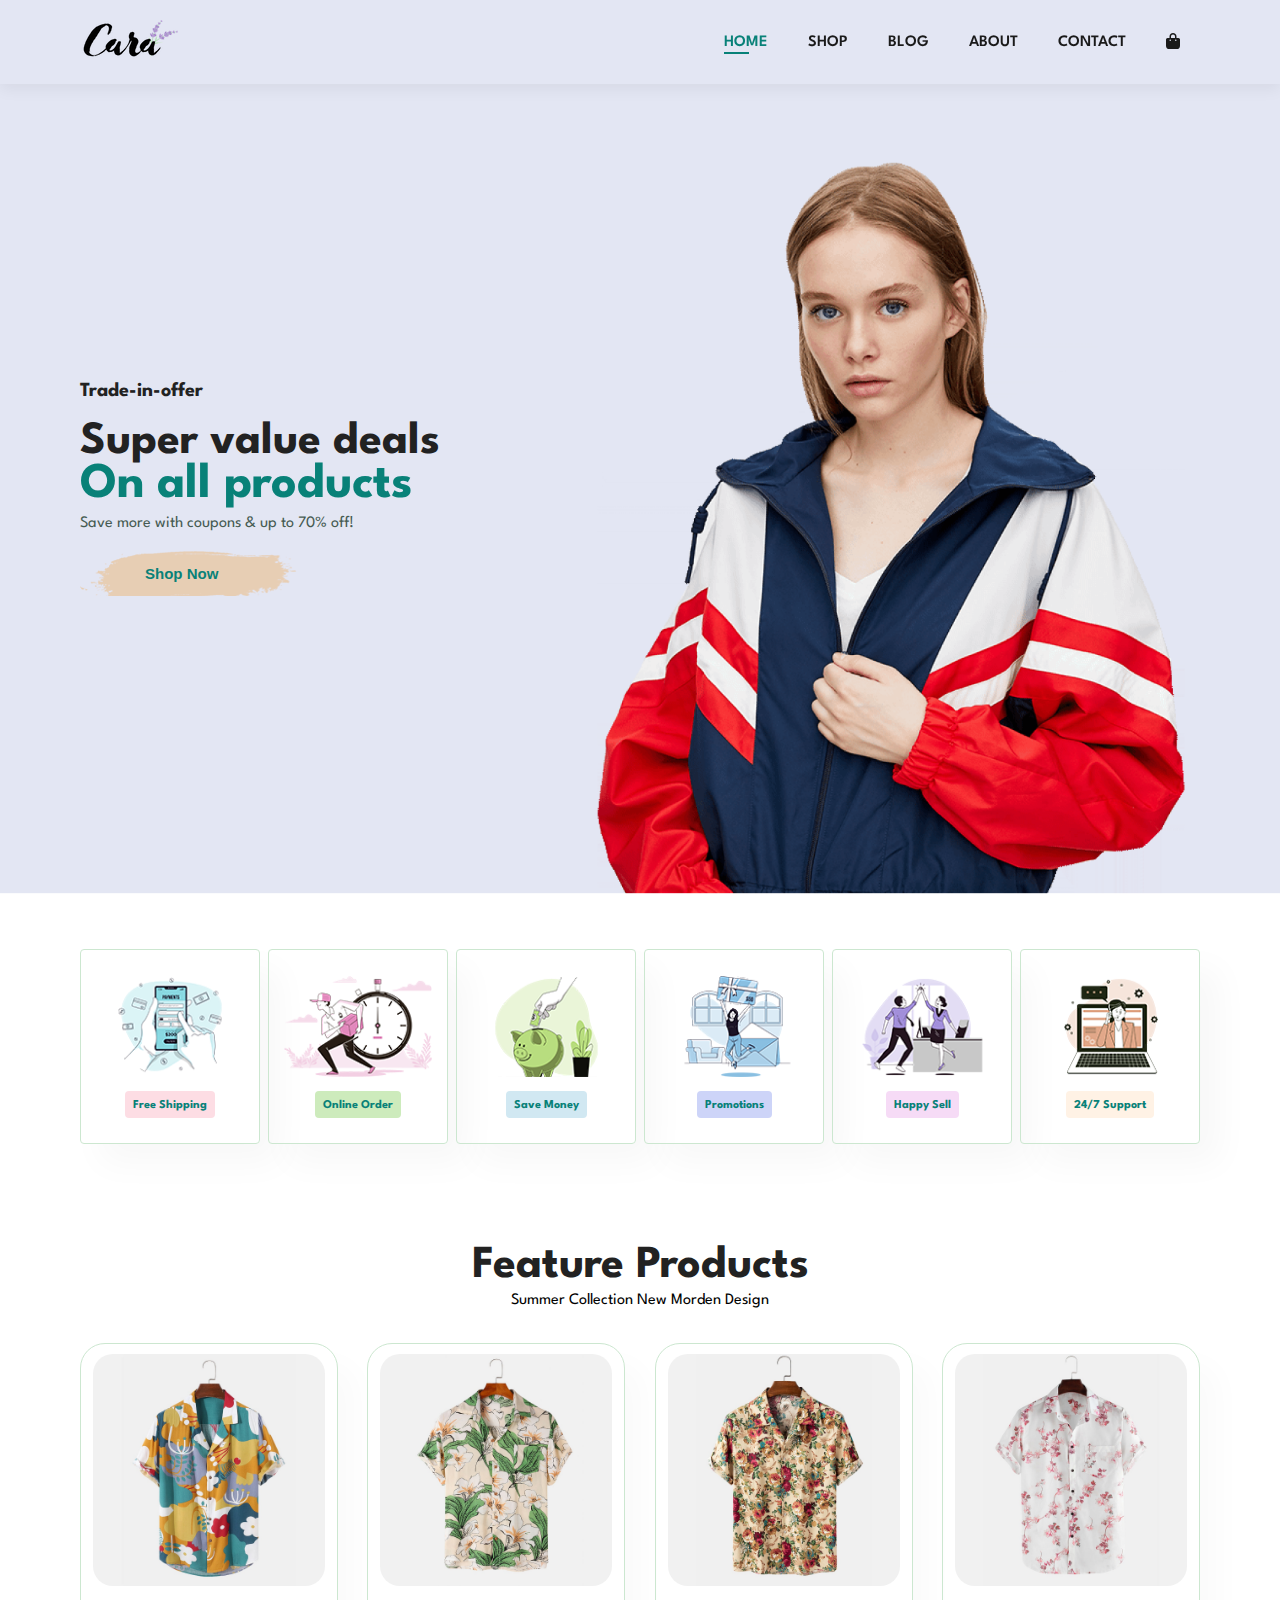
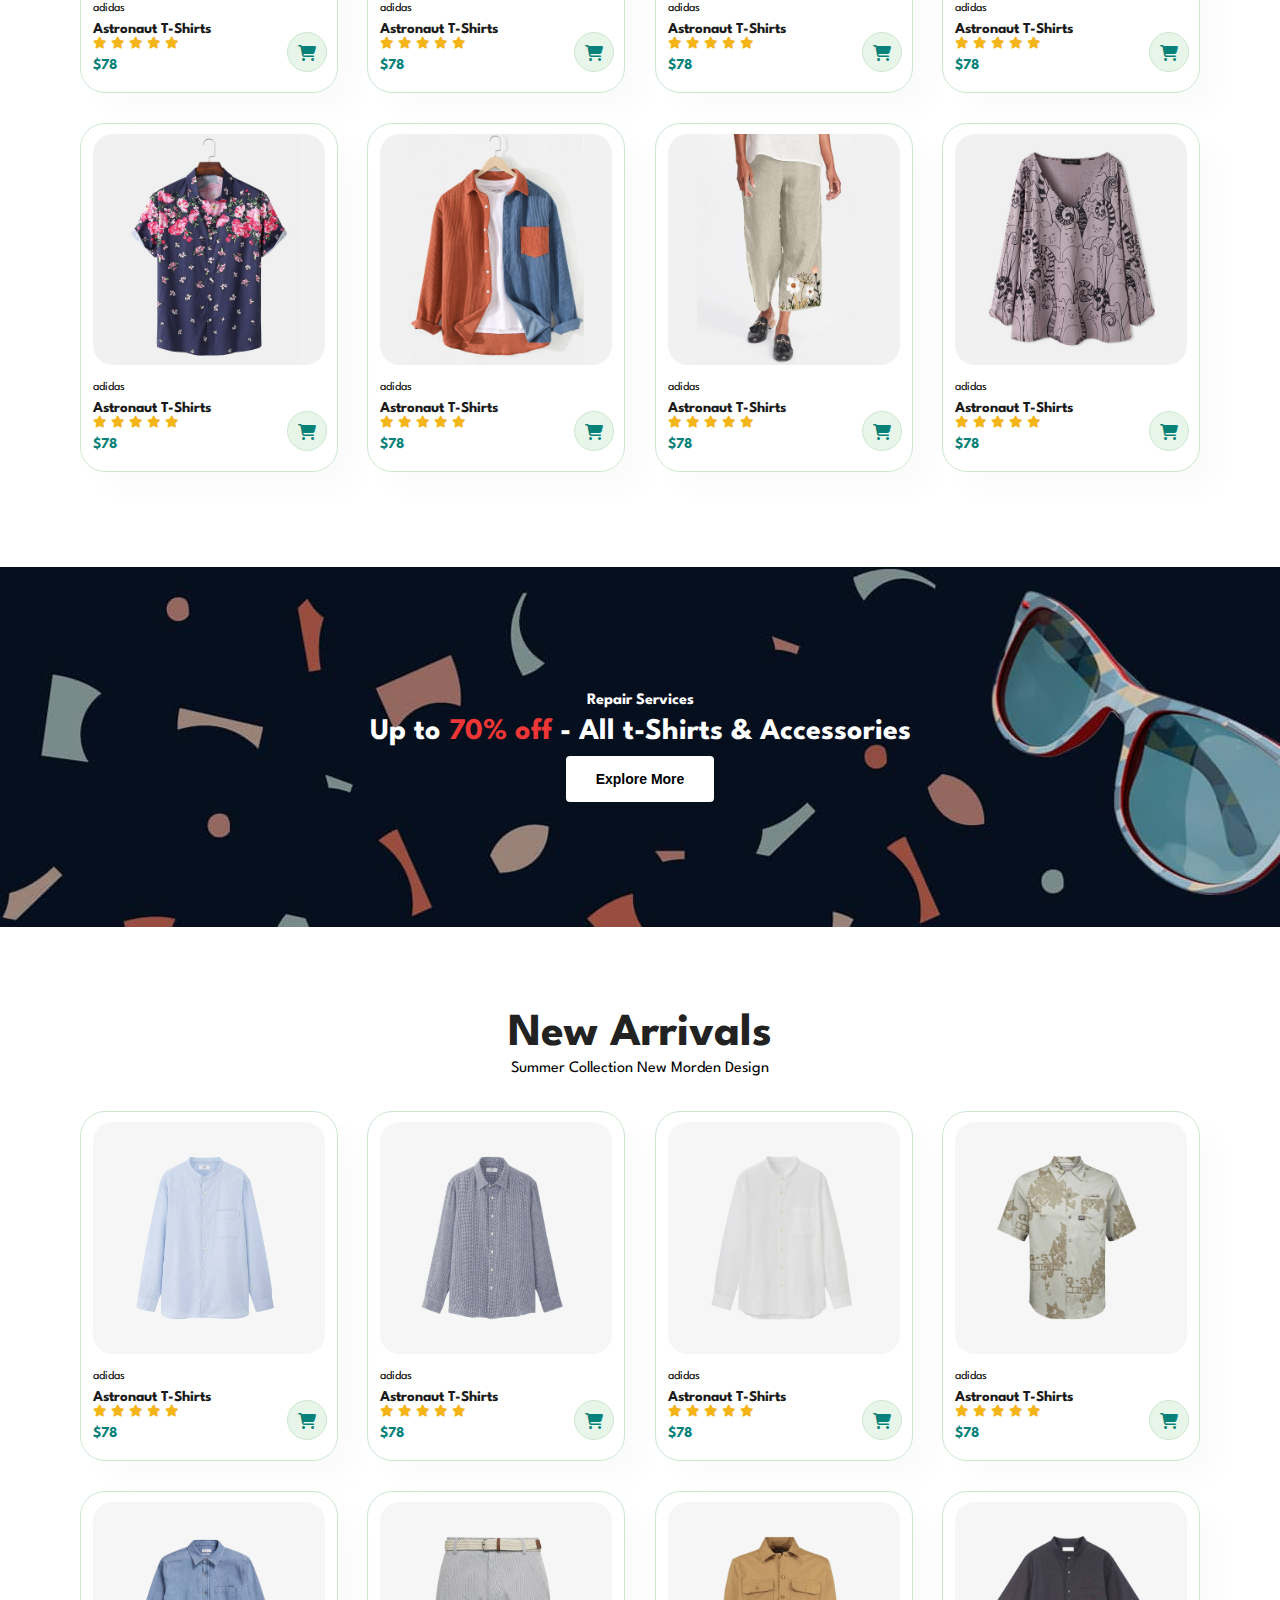
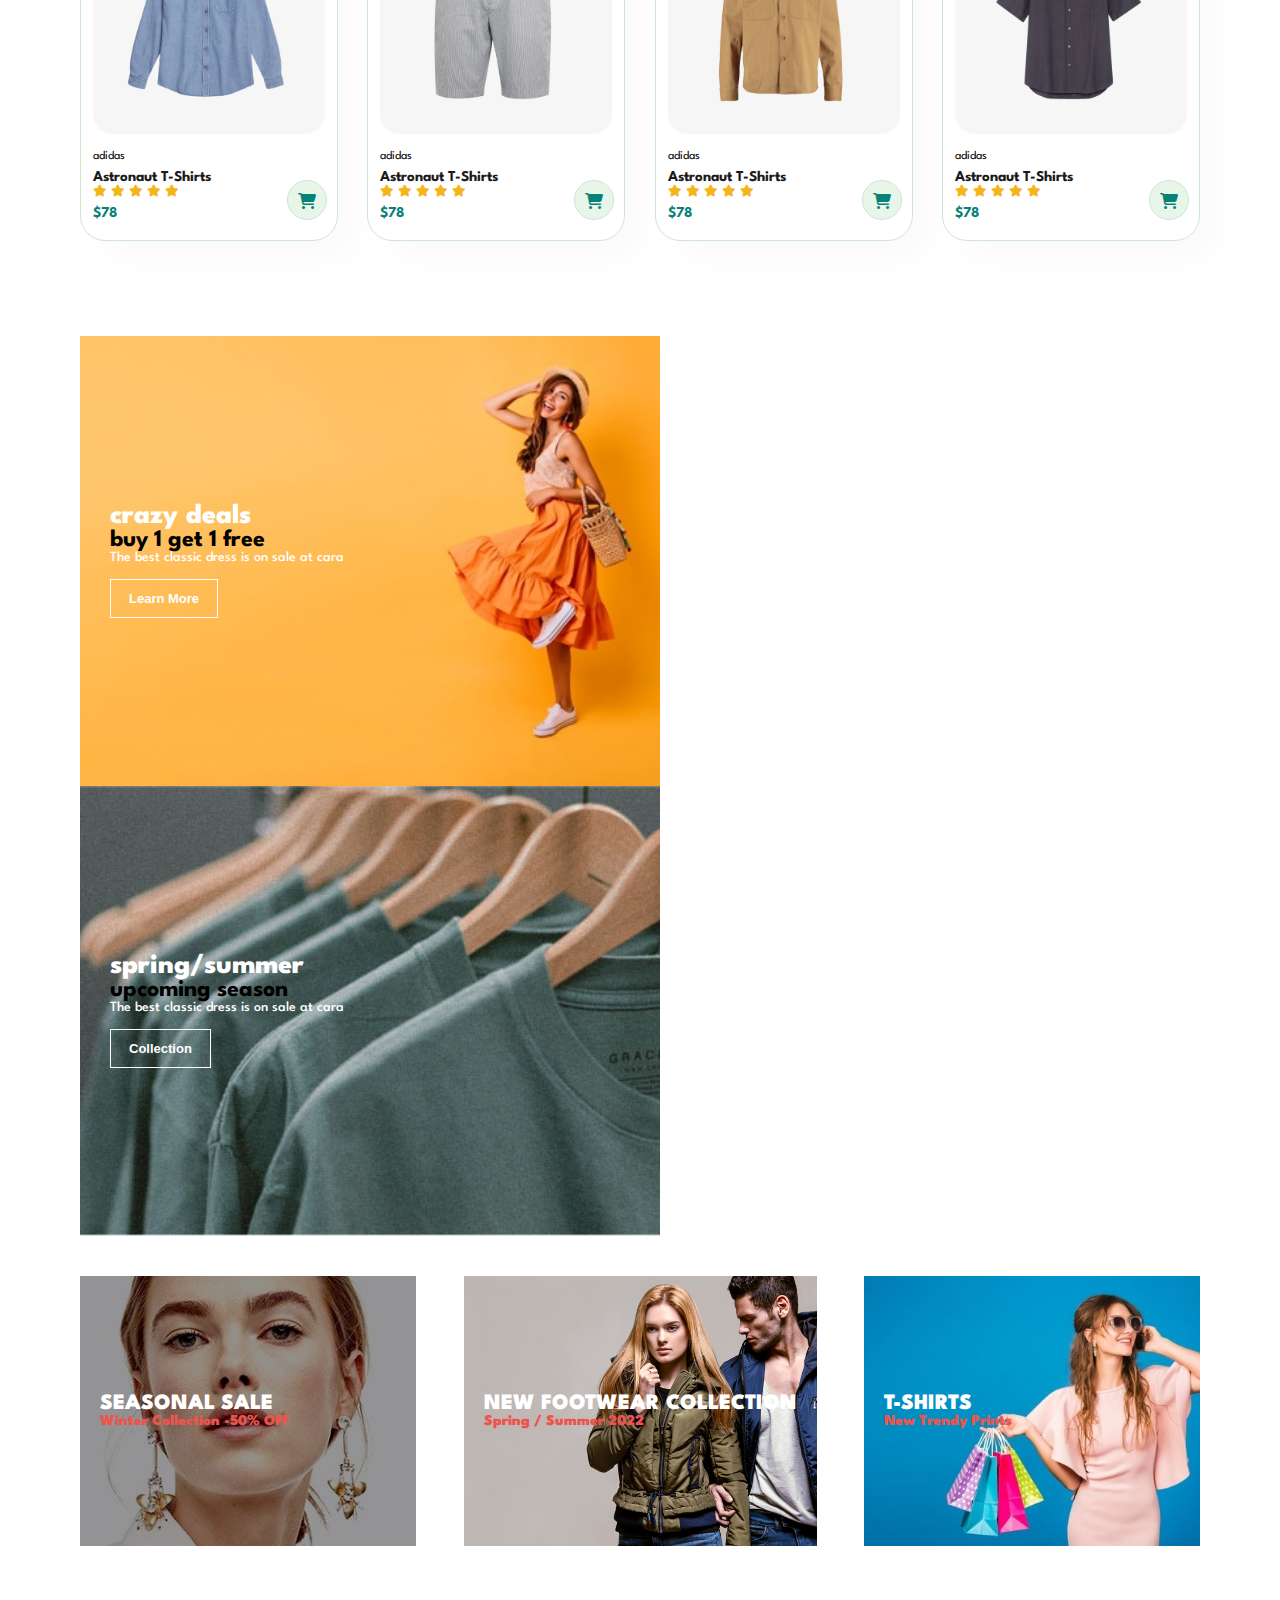
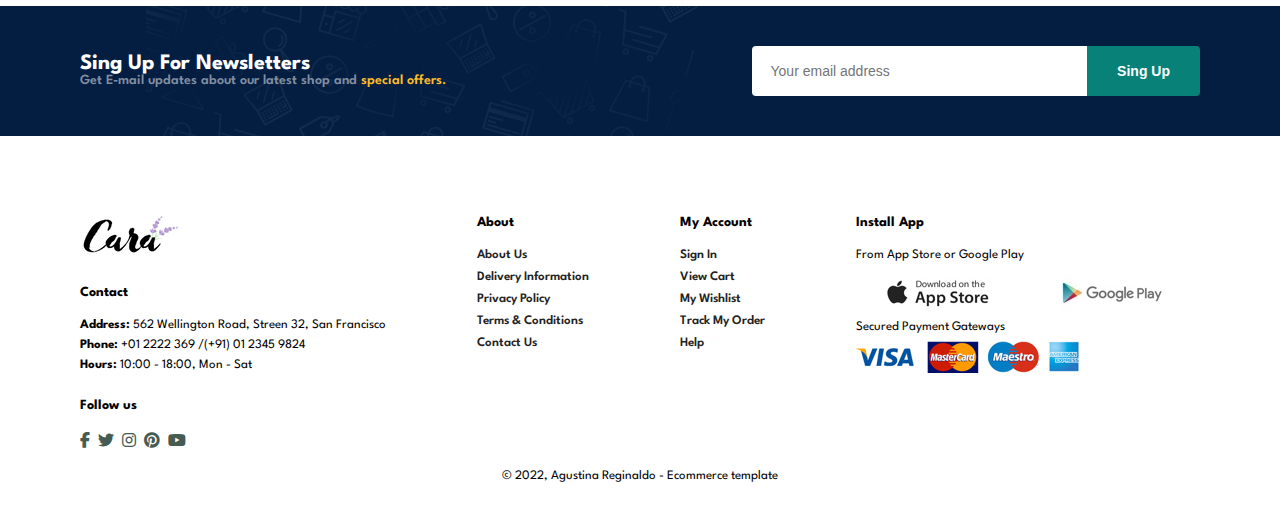
<file: index.html>
<!DOCTYPE html>
<html lang="en">
<head>
    <meta charset="UTF-8">
    <meta http-equiv="X-UA-Compatible" content="IE=edge">
    <meta name="viewport" content="width=device-width, initial-scale=1.0">
    <title>E-commerce</title>
    <link rel="stylesheet" href="style.css">
    <link rel="stylesheet" href="https://cdnjs.cloudflare.com/ajax/libs/font-awesome/6.1.2/css/all.min.css">
    <link rel="preconnect" href="https://fonts.googleapis.com">
    <link rel="preconnect" href="https://fonts.gstatic.com" crossorigin>
    <link href="https://fonts.googleapis.com/css2?family=League+Spartan:wght@300&display=swap" rel="stylesheet">
</head>
<body>
    <section id="header" class="header">
        <a href="#"><img src="img/logo.png" alt="" class="logo"></a>
        <div>
            <ul id="navbar" class="navbar">
                <li><a href="index.html" class="active">HOME</a></li>
                <li><a href="shop.html">SHOP</a></li>
                <li><a href="blog.html">BLOG</a></li>
                <li><a href="about.html">ABOUT</a></li>
                <li><a href="contact.html">CONTACT</a></li>
                <li id="lg-bag"><a href="cart.html"><i class="fa-solid fa-bag-shopping"></i></a></li>
                <a href="#" id="close"><i class="fa-solid fa-xmark"></i></a>
            </ul>
        </div>
        <div id="mobile">
            <a href="cart.html"><i class="fa-solid fa-bag-shopping"></i></a>
            <i id="bar" class="fas fa-outdent"></i>
        </div>
    </section>
    <section class="hero" id="hero">
        <h4>Trade-in-offer</h4>
        <h2>Super value deals</h2>
        <h1>On all products</h1>
        <p>Save more with coupons & up to 70% off!</p>
        <button>Shop Now</button>
    </section>
    <section id="feature" class="section-padding">
        <div class="fe-box">
            <img src="img/features/f1.png" alt="">
            <h6>Free Shipping</h6>
        </div>
        <div class="fe-box">
            <img src="img/features/f2.png" alt="">
            <h6>Online Order</h6>
        </div>
        <div class="fe-box">
            <img src="img/features/f3.png" alt="">
            <h6>Save Money</h6>
        </div>
        <div class="fe-box">
            <img src="img/features/f4.png" alt="">
            <h6>Promotions</h6>
        </div>
        <div class="fe-box">
            <img src="img/features/f5.png" alt="">
            <h6>Happy Sell</h6>
        </div>
        <div class="fe-box">
            <img src="img/features/f6.png" alt="">
            <h6>24/7 Support</h6>
        </div>
    </section>
    <section id="product1" class="section-padding">
        <h2>Feature Products</h2>
        <p>Summer Collection New Morden Design</p>
        <div class="pro-container">
            <div class="pro">
                <img src="img/products/f1.jpg" alt="">
                <div class="des">
                    <span>adidas</span>
                    <h5>Astronaut T-Shirts</h5>
                    <div class="star">
                        <i class="fas fa-star"></i>
                        <i class="fas fa-star"></i>
                        <i class="fas fa-star"></i>
                        <i class="fas fa-star"></i>
                        <i class="fas fa-star"></i>
                    </div>
                    <h4>$78</h4>
                </div>
                <a href="#"><i class="fa fa-cart-shopping cart"></i></a>
            </div>
            <div class="pro">
                <img src="img/products/f2.jpg" alt="">
                <div class="des">
                    <span>adidas</span>
                    <h5>Astronaut T-Shirts</h5>
                    <div class="star">
                        <i class="fas fa-star"></i>
                        <i class="fas fa-star"></i>
                        <i class="fas fa-star"></i>
                        <i class="fas fa-star"></i>
                        <i class="fas fa-star"></i>
                    </div>
                    <h4>$78</h4>
                </div>
                <a href="#"><i class="fa fa-cart-shopping cart"></i></a>
            </div>
            <div class="pro">
                <img src="img/products/f3.jpg" alt="">
                <div class="des">
                    <span>adidas</span>
                    <h5>Astronaut T-Shirts</h5>
                    <div class="star">
                        <i class="fas fa-star"></i>
                        <i class="fas fa-star"></i>
                        <i class="fas fa-star"></i>
                        <i class="fas fa-star"></i>
                        <i class="fas fa-star"></i>
                    </div>
                    <h4>$78</h4>
                </div>
                <a href="#"><i class="fa fa-cart-shopping cart"></i></a>
            </div>
            <div class="pro">
                <img src="img/products/f4.jpg" alt="">
                <div class="des">
                    <span>adidas</span>
                    <h5>Astronaut T-Shirts</h5>
                    <div class="star">
                        <i class="fas fa-star"></i>
                        <i class="fas fa-star"></i>
                        <i class="fas fa-star"></i>
                        <i class="fas fa-star"></i>
                        <i class="fas fa-star"></i>
                    </div>
                    <h4>$78</h4>
                </div>
                <a href="#"><i class="fa fa-cart-shopping cart"></i></a>
            </div>
            <div class="pro">
                <img src="img/products/f5.jpg" alt="">
                <div class="des">
                    <span>adidas</span>
                    <h5>Astronaut T-Shirts</h5>
                    <div class="star">
                        <i class="fas fa-star"></i>
                        <i class="fas fa-star"></i>
                        <i class="fas fa-star"></i>
                        <i class="fas fa-star"></i>
                        <i class="fas fa-star"></i>
                    </div>
                    <h4>$78</h4>
                </div>
                <a href="#"><i class="fa fa-cart-shopping cart"></i></a>
            </div>
            <div class="pro">
                <img src="img/products/f6.jpg" alt="">
                <div class="des">
                    <span>adidas</span>
                    <h5>Astronaut T-Shirts</h5>
                    <div class="star">
                        <i class="fas fa-star"></i>
                        <i class="fas fa-star"></i>
                        <i class="fas fa-star"></i>
                        <i class="fas fa-star"></i>
                        <i class="fas fa-star"></i>
                    </div>
                    <h4>$78</h4>
                </div>
                <a href="#"><i class="fa fa-cart-shopping cart"></i></a>
            </div>
            <div class="pro">
                <img src="img/products/f7.jpg" alt="">
                <div class="des">
                    <span>adidas</span>
                    <h5>Astronaut T-Shirts</h5>
                    <div class="star">
                        <i class="fas fa-star"></i>
                        <i class="fas fa-star"></i>
                        <i class="fas fa-star"></i>
                        <i class="fas fa-star"></i>
                        <i class="fas fa-star"></i>
                    </div>
                    <h4>$78</h4>
                </div>
                <a href="#"><i class="fa fa-cart-shopping cart"></i></a>
            </div>
            <div class="pro">
                <img src="img/products/f8.jpg" alt="">
                <div class="des">
                    <span>adidas</span>
                    <h5>Astronaut T-Shirts</h5>
                    <div class="star">
                        <i class="fas fa-star"></i>
                        <i class="fas fa-star"></i>
                        <i class="fas fa-star"></i>
                        <i class="fas fa-star"></i>
                        <i class="fas fa-star"></i>
                    </div>
                    <h4>$78</h4>
                </div>
                <a href="#"><i class="fa fa-cart-shopping cart"></i></a>
            </div>
         </div>
    </section>
    <section id="banner" class="section-margin">
        <h4>Repair Services</h4>
        <h2>Up to <span>70% off</span> - All t-Shirts & Accessories</h2>
        <button class="normal">Explore More</button>
    </section>
    <section id="product1" class="section-padding">
        <h2>New Arrivals</h2>
        <p>Summer Collection New Morden Design</p>
        <div class="pro-container">
            <div class="pro">
                <img src="img/products/n1.jpg" alt="">
                <div class="des">
                    <span>adidas</span>
                    <h5>Astronaut T-Shirts</h5>
                    <div class="star">
                        <i class="fas fa-star"></i>
                        <i class="fas fa-star"></i>
                        <i class="fas fa-star"></i>
                        <i class="fas fa-star"></i>
                        <i class="fas fa-star"></i>
                    </div>
                    <h4>$78</h4>
                </div>
                <a href="#"><i class="fa fa-cart-shopping cart"></i></a>
            </div>
            <div class="pro">
                <img src="img/products/n2.jpg" alt="">
                <div class="des">
                    <span>adidas</span>
                    <h5>Astronaut T-Shirts</h5>
                    <div class="star">
                        <i class="fas fa-star"></i>
                        <i class="fas fa-star"></i>
                        <i class="fas fa-star"></i>
                        <i class="fas fa-star"></i>
                        <i class="fas fa-star"></i>
                    </div>
                    <h4>$78</h4>
                </div>
                <a href="#"><i class="fa fa-cart-shopping cart"></i></a>
            </div>
            <div class="pro">
                <img src="img/products/n3.jpg" alt="">
                <div class="des">
                    <span>adidas</span>
                    <h5>Astronaut T-Shirts</h5>
                    <div class="star">
                        <i class="fas fa-star"></i>
                        <i class="fas fa-star"></i>
                        <i class="fas fa-star"></i>
                        <i class="fas fa-star"></i>
                        <i class="fas fa-star"></i>
                    </div>
                    <h4>$78</h4>
                </div>
                <a href="#"><i class="fa fa-cart-shopping cart"></i></a>
            </div>
            <div class="pro">
                <img src="img/products/n4.jpg" alt="">
                <div class="des">
                    <span>adidas</span>
                    <h5>Astronaut T-Shirts</h5>
                    <div class="star">
                        <i class="fas fa-star"></i>
                        <i class="fas fa-star"></i>
                        <i class="fas fa-star"></i>
                        <i class="fas fa-star"></i>
                        <i class="fas fa-star"></i>
                    </div>
                    <h4>$78</h4>
                </div>
                <a href="#"><i class="fa fa-cart-shopping cart"></i></a>
            </div>
            <div class="pro">
                <img src="img/products/n5.jpg" alt="">
                <div class="des">
                    <span>adidas</span>
                    <h5>Astronaut T-Shirts</h5>
                    <div class="star">
                        <i class="fas fa-star"></i>
                        <i class="fas fa-star"></i>
                        <i class="fas fa-star"></i>
                        <i class="fas fa-star"></i>
                        <i class="fas fa-star"></i>
                    </div>
                    <h4>$78</h4>
                </div>
                <a href="#"><i class="fa fa-cart-shopping cart"></i></a>
            </div>
            <div class="pro">
                <img src="img/products/n6.jpg" alt="">
                <div class="des">
                    <span>adidas</span>
                    <h5>Astronaut T-Shirts</h5>
                    <div class="star">
                        <i class="fas fa-star"></i>
                        <i class="fas fa-star"></i>
                        <i class="fas fa-star"></i>
                        <i class="fas fa-star"></i>
                        <i class="fas fa-star"></i>
                    </div>
                    <h4>$78</h4>
                </div>
                <a href="#"><i class="fa fa-cart-shopping cart"></i></a>
            </div>
            <div class="pro">
                <img src="img/products/n7.jpg" alt="">
                <div class="des">
                    <span>adidas</span>
                    <h5>Astronaut T-Shirts</h5>
                    <div class="star">
                        <i class="fas fa-star"></i>
                        <i class="fas fa-star"></i>
                        <i class="fas fa-star"></i>
                        <i class="fas fa-star"></i>
                        <i class="fas fa-star"></i>
                    </div>
                    <h4>$78</h4>
                </div>
                <a href="#"><i class="fa fa-cart-shopping cart"></i></a>
            </div>
            <div class="pro">
                <img src="img/products/n8.jpg" alt="">
                <div class="des">
                    <span>adidas</span>
                    <h5>Astronaut T-Shirts</h5>
                    <div class="star">
                        <i class="fas fa-star"></i>
                        <i class="fas fa-star"></i>
                        <i class="fas fa-star"></i>
                        <i class="fas fa-star"></i>
                        <i class="fas fa-star"></i>
                    </div>
                    <h4>$78</h4>
                </div>
                <a href="#"><i class="fa fa-cart-shopping cart"></i></a>
            </div>
         </div>
        </div>
    </section>
    <section id="sm-banner" class="section-padding">
        <div class="banner-box">
            <h4>crazy deals</h4>
            <h2>buy 1 get 1 free</h2>
            <span>The best classic dress is on sale at cara</span>
            <button class="white">Learn More</button>
        </div>
        <div class="banner-box banner-box2">
            <h4>spring/summer</h4>
            <h2>upcoming season</h2>
            <span>The best classic dress is on sale at cara</span>
            <button class="white">Collection</button>
        </div>
    </section>
    <section id="banner3">
        <div class="banner-box">
            <h2>SEASONAL SALE</h2>
            <h3>Winter Collection -50% OFF</h3>
        </div>
        <div class="banner-box banner-box2">
            <h2>NEW FOOTWEAR COLLECTION</h2>
            <h3>Spring / Summer 2022</h3>
        </div>
        <div class="banner-box banner-box3">
            <h2>T-SHIRTS</h2>
            <h3>New Trendy Prints</h3>
        </div>
    </section>
    <section id="newsletter" class="section-padding section-margin">
        <div class="newstext">
            <h4>Sing Up For Newsletters</h4>
            <p>Get E-mail updates about our latest shop and <span>special offers.</span></p>
        </div>
        <div class="form">
            <input type="text" placeholder="Your email address">
            <button class="normal">Sing Up</button>
        </div>
    </section>
    <footer class="section-padding">
        <div class="col">
            <img src="img/logo.png" alt="" class="logo">
            <h4>Contact</h4>
            <p><strong>Address:</strong> 562 Wellington Road, Streen 32, San Francisco</p>
            <p><strong>Phone:</strong> +01 2222 369 /(+91) 01 2345 9824</p>
            <p><strong>Hours:</strong> 10:00 - 18:00, Mon - Sat</p>
            <div class="follow">
                <h4>Follow us</h4>
                <div class="icon">
                    <i class="fa-brands fa-facebook-f"></i>
                    <i class="fa-brands fa-twitter"></i>
                    <i class="fa-brands fa-instagram"></i>
                    <i class="fa-brands fa-pinterest"></i>
                    <i class="fa-brands fa-youtube"></i>
                </div>
            </div>
        </div>

        <div class="col">
            <h4>About</h4>
            <a href="#">About Us</a>
            <a href="#">Delivery Information</a>
            <a href="#">Privacy Policy</a>
            <a href="#">Terms & Conditions</a>
            <a href="#">Contact Us</a>
        </div>

        <div class="col">
            <h4>My Account </h4>
            <a href="#">Sign In</a>
            <a href="#">View Cart</a>
            <a href="#">My Wishlist</a>
            <a href="#">Track My Order</a>
            <a href="#">Help</a>
        </div>

        <div class="col-install">
            <h4>Install App</h4>
            <p>From App Store or Google Play</p>
            <div class="row">
                <img src="img/pay/app.jpg" alt="">
                <img src="img/pay/play.jpg" alt="">
            </div>
            <p>Secured Payment Gateways</p>
            <img src="img/pay/pay.png" alt="">
        </div>

        <div class="copyright">
            <p>© 2022, Agustina Reginaldo - Ecommerce template</p>
        </div>
    </footer>
    <script src="script.js"></script>
</body>
</html>
</file>
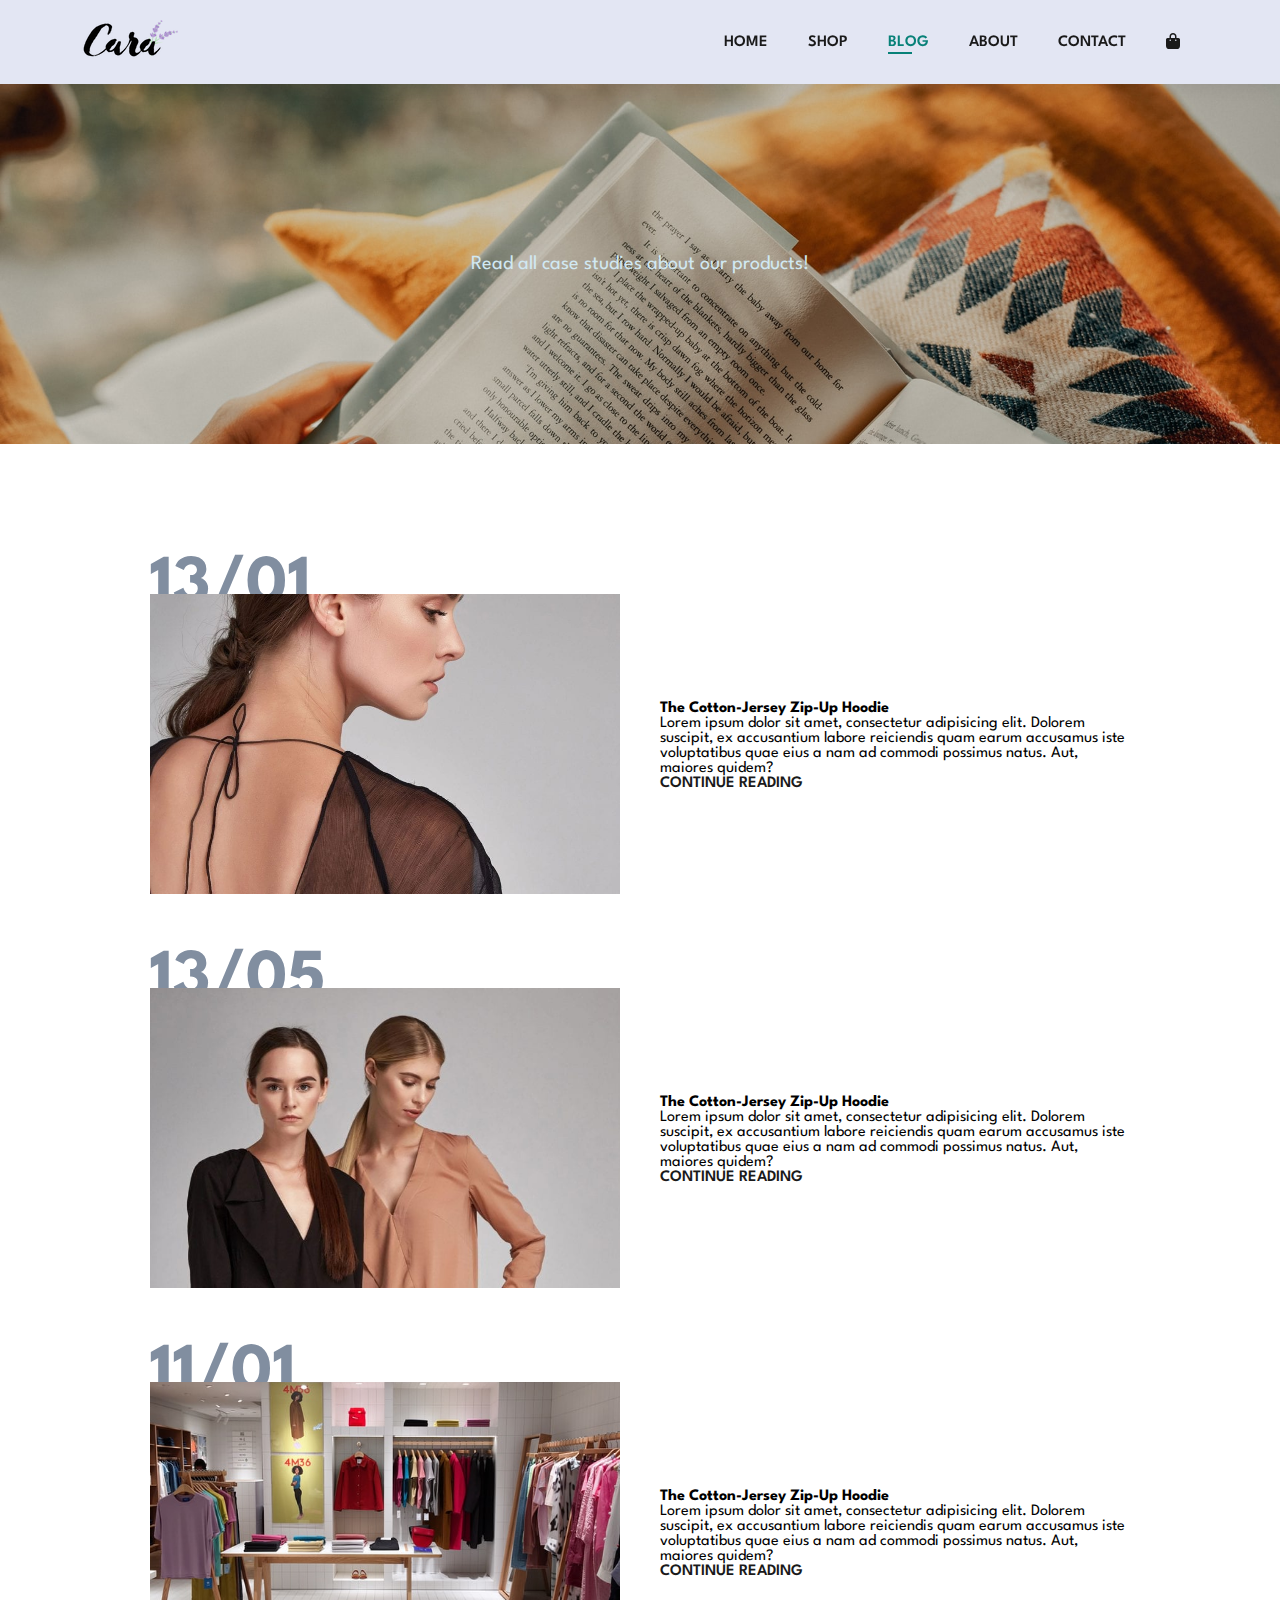
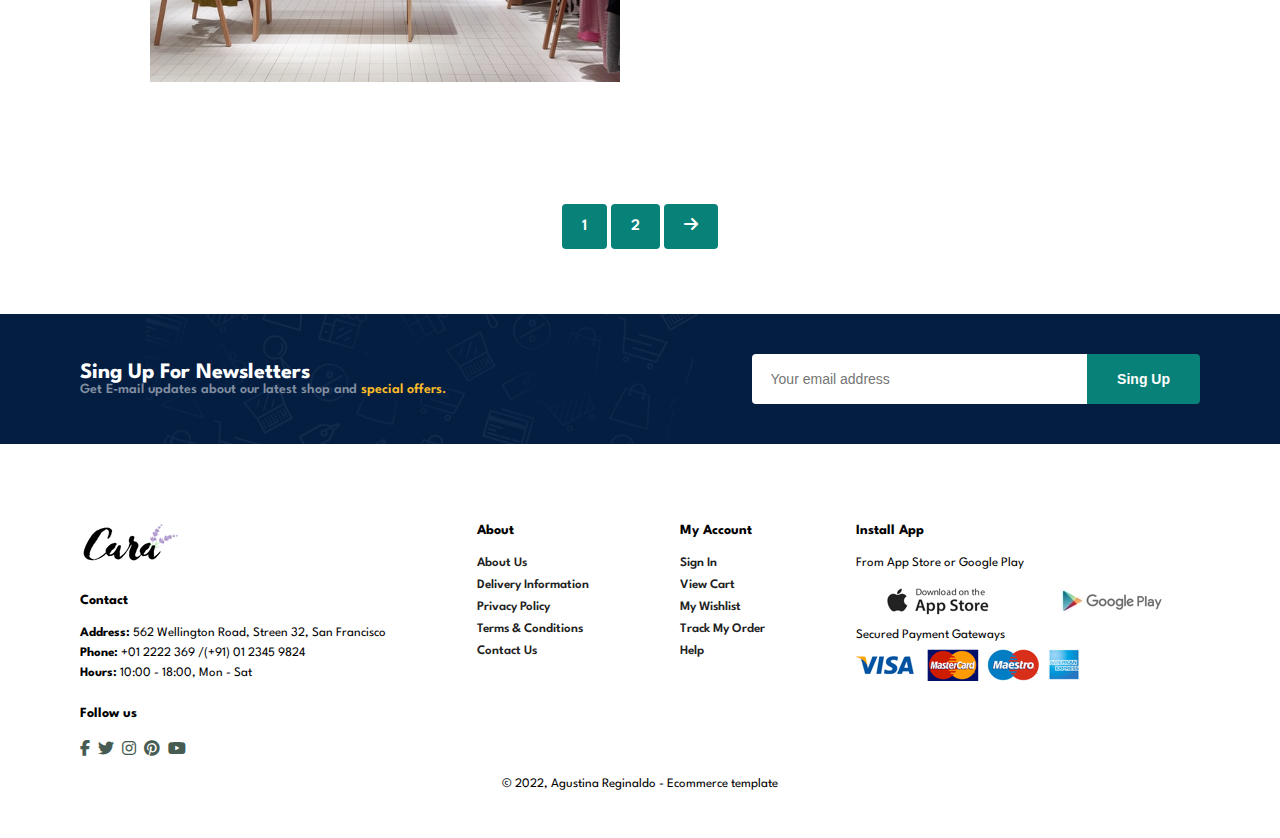
<file: blog.html>
<!DOCTYPE html>
<html lang="en">
<head>
    <meta charset="UTF-8">
    <meta http-equiv="X-UA-Compatible" content="IE=edge">
    <meta name="viewport" content="width=device-width, initial-scale=1.0">
    <title>Blog</title>
    <link rel="stylesheet" href="style.css">
    <link rel="stylesheet" href="https://cdnjs.cloudflare.com/ajax/libs/font-awesome/6.1.2/css/all.min.css">
    <link rel="preconnect" href="https://fonts.googleapis.com">
    <link rel="preconnect" href="https://fonts.gstatic.com" crossorigin>
    <link href="https://fonts.googleapis.com/css2?family=League+Spartan:wght@300&display=swap" rel="stylesheet">
</head>
<body>
    <section id="header" class="header">
        <a href="#"><img src="img/logo.png" alt="" class="logo"></a>
        <div>
            <ul id="navbar" class="navbar">
                <li><a href="index.html">HOME</a></li>
                <li><a href="shop.html">SHOP</a></li>
                <li><a href="blog.html" class="active">BLOG</a></li>
                <li><a href="about.html">ABOUT</a></li>
                <li><a href="contact.html">CONTACT</a></li>
                <li id="lg-bag"><a href="cart.html"><i class="fa-solid fa-bag-shopping"></i></a></li>
                <a href="#" id="close"><i class="fa-solid fa-xmark"></i></a>
            </ul>
        </div>
        <div id="mobile">
            <a href="cart.html"><i class="fa-solid fa-bag-shopping"></i></a>
            <i id="bar" class="fas fa-outdent"></i>
        </div>
    </section>
    <section id="page-header" class="blog-header">
        <p>Read all case studies about our products!</p>
    </section>
    <section id="blog">
        <div class="blog-box">
            <div class="blog-img">
                <img src="img/blog/b1.jpg" alt="">
            </div>
            <div class="blog-details">
                <h4>The Cotton-Jersey Zip-Up Hoodie</h4>
                <p>Lorem ipsum dolor sit amet, consectetur adipisicing elit. Dolorem suscipit, ex accusantium labore reiciendis quam earum accusamus iste voluptatibus quae eius a nam ad commodi possimus natus. Aut, maiores quidem?</p>
                <a href="#">CONTINUE READING</a>
            </div>
            <h1>13/01</h1>
        </div>
        <div class="blog-box">
            <div class="blog-img">
                <img src="img/blog/b2.jpg" alt="">
            </div>
            <div class="blog-details">
                <h4>The Cotton-Jersey Zip-Up Hoodie</h4>
                <p>Lorem ipsum dolor sit amet, consectetur adipisicing elit. Dolorem suscipit, ex accusantium labore reiciendis quam earum accusamus iste voluptatibus quae eius a nam ad commodi possimus natus. Aut, maiores quidem?</p>
                <a href="#">CONTINUE READING</a>
            </div>
            <h1>13/05</h1>
        </div>
        <div class="blog-box">
            <div class="blog-img">
                <img src="img/blog/b3.jpg" alt="">
            </div>
            <div class="blog-details">
                <h4>The Cotton-Jersey Zip-Up Hoodie</h4>
                <p>Lorem ipsum dolor sit amet, consectetur adipisicing elit. Dolorem suscipit, ex accusantium labore reiciendis quam earum accusamus iste voluptatibus quae eius a nam ad commodi possimus natus. Aut, maiores quidem?</p>
                <a href="#">CONTINUE READING</a>
            </div>
            <h1>11/01</h1>
        </div>
    </section>
    <section id="pagination" class="section-padding">
        <a href="#">1</a>
        <a href="#">2</a>
        <a href="#"><i class="fa-solid fa-arrow-right"></i></a>
    </section>
    <section id="newsletter" class="section-padding section-margin">
        <div class="newstext">
            <h4>Sing Up For Newsletters</h4>
            <p>Get E-mail updates about our latest shop and <span>special offers.</span></p>
        </div>
        <div class="form">
            <input type="text" placeholder="Your email address">
            <button class="normal">Sing Up</button>
        </div>
    </section>
    <footer class="section-padding">
        <div class="col">
            <img src="img/logo.png" alt="" class="logo">
            <h4>Contact</h4>
            <p><strong>Address:</strong> 562 Wellington Road, Streen 32, San Francisco</p>
            <p><strong>Phone:</strong> +01 2222 369 /(+91) 01 2345 9824</p>
            <p><strong>Hours:</strong> 10:00 - 18:00, Mon - Sat</p>
            <div class="follow">
                <h4>Follow us</h4>
                <div class="icon">
                    <i class="fa-brands fa-facebook-f"></i>
                    <i class="fa-brands fa-twitter"></i>
                    <i class="fa-brands fa-instagram"></i>
                    <i class="fa-brands fa-pinterest"></i>
                    <i class="fa-brands fa-youtube"></i>
                </div>
            </div>
        </div>

        <div class="col">
            <h4>About</h4>
            <a href="#">About Us</a>
            <a href="#">Delivery Information</a>
            <a href="#">Privacy Policy</a>
            <a href="#">Terms & Conditions</a>
            <a href="#">Contact Us</a>
        </div>

        <div class="col">
            <h4>My Account </h4>
            <a href="#">Sign In</a>
            <a href="#">View Cart</a>
            <a href="#">My Wishlist</a>
            <a href="#">Track My Order</a>
            <a href="#">Help</a>
        </div>

        <div class="col-install">
            <h4>Install App</h4>
            <p>From App Store or Google Play</p>
            <div class="row">
                <img src="img/pay/app.jpg" alt="">
                <img src="img/pay/play.jpg" alt="">
            </div>
            <p>Secured Payment Gateways</p>
            <img src="img/pay/pay.png" alt="">
        </div>

        <div class="copyright">
            <p>© 2022, Agustina Reginaldo - Ecommerce template</p>
        </div>
    </footer>
    <script src="script.js"></script>
</body>
</html>
</file>
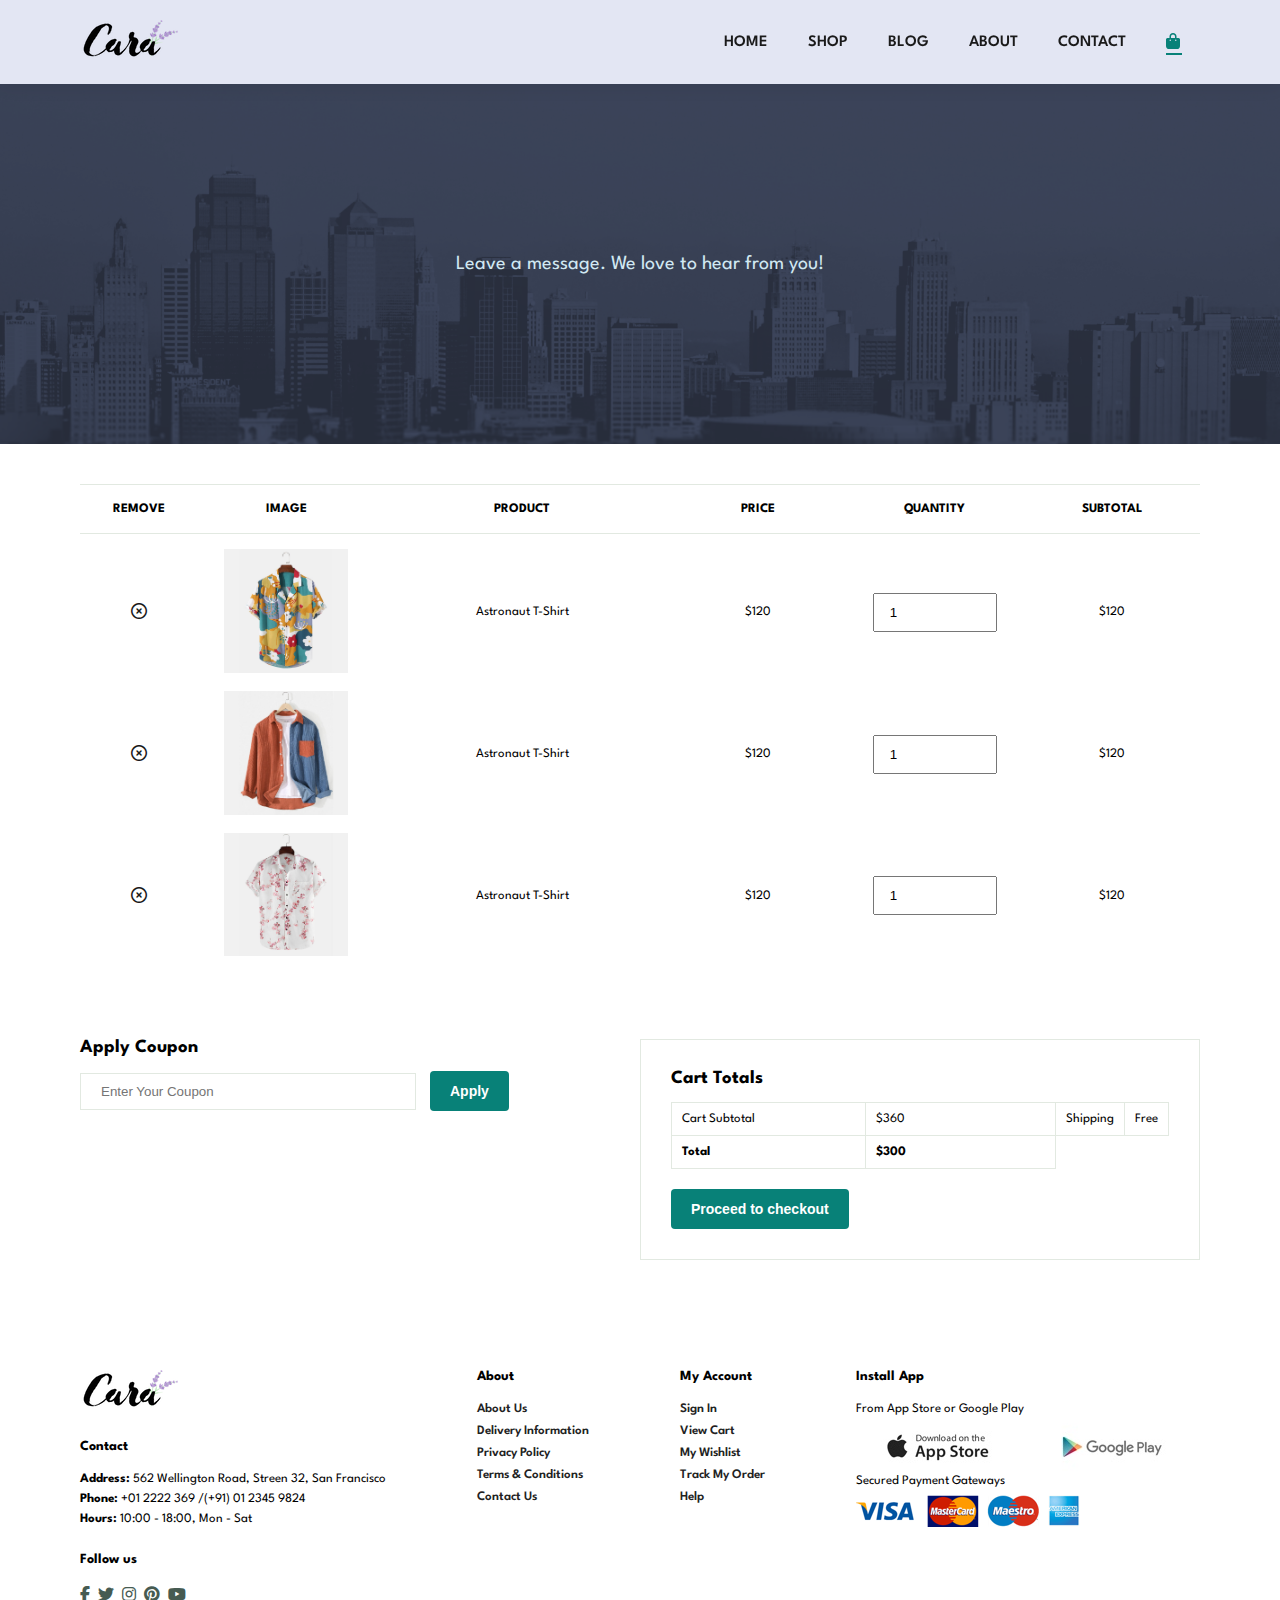
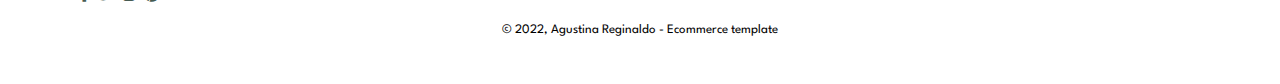
<file: cart.html>
<!DOCTYPE html>
<html lang="en">
<head>
    <meta charset="UTF-8">
    <meta http-equiv="X-UA-Compatible" content="IE=edge">
    <meta name="viewport" content="width=device-width, initial-scale=1.0">
    <title>Cart</title>
    <link rel="stylesheet" href="style.css">
    <link rel="stylesheet" href="https://cdnjs.cloudflare.com/ajax/libs/font-awesome/6.1.2/css/all.min.css">
    <link rel="preconnect" href="https://fonts.googleapis.com">
    <link rel="preconnect" href="https://fonts.gstatic.com" crossorigin>
    <link href="https://fonts.googleapis.com/css2?family=League+Spartan:wght@300&display=swap" rel="stylesheet">
</head>
<body>
    <section id="header" class="header">
        <a href="#"><img src="img/logo.png" alt="" class="logo"></a>
        <div>
            <ul id="navbar" class="navbar">
                <li><a href="index.html">HOME</a></li>
                <li><a href="shop.html">SHOP</a></li>
                <li><a href="blog.html">BLOG</a></li>
                <li><a href="about.html">ABOUT</a></li>
                <li><a href="contact.html">CONTACT</a></li>
                <li id="lg-bag"><a href="cart.html" class="active"><i class="fa-solid fa-bag-shopping"></i></a></li>
                <a href="#" id="close"><i class="fa-solid fa-xmark"></i></a>
            </ul>
        </div>
        <div id="mobile">
            <a href="cart.html"><i class="fa-solid fa-bag-shopping"></i></a>
            <i id="bar" class="fas fa-outdent"></i>
        </div>
    </section>

    <section id="page-header" class="about-header">
        <p>Leave a message. We love to hear from you! </p>
    </section>
   
    <section id="cart" class="section-padding">
        <table width="100%">
            <thead>
                <tr>
                    <td>Remove</td>
                    <td>Image</td>
                    <td>Product</td>
                    <td>Price</td>
                    <td>Quantity</td>
                    <td>Subtotal</td>
                </tr>
            </thead>
            <tbody>
                <tr>
                    <td><a href="#"><i class="far fa-times-circle"></i></a></td>
                    <td><img src="img/products/f1.jpg" alt=""></td>
                    <td>Astronaut T-Shirt</td>
                    <td>$120</td>
                    <td><input type="number" value="1"></td>
                    <td>$120</td>
                </tr>
                <tr>
                    <td><a href="#"><i class="far fa-times-circle"></i></a></td>
                    <td><img src="img/products/f6.jpg" alt=""></td>
                    <td>Astronaut T-Shirt</td>
                    <td>$120</td>
                    <td><input type="number" value="1"></td>
                    <td>$120</td>
                </tr>
                <tr>
                    <td><a href="#"><i class="far fa-times-circle"></i></a></td>
                    <td><img src="img/products/f4.jpg" alt=""></td>
                    <td>Astronaut T-Shirt</td>
                    <td>$120</td>
                    <td><input type="number" value="1"></td>
                    <td>$120</td>
                </tr>
            </tbody>
        </table>
    </section>

    <section id="cart-add" class="section-padding">
        <div id="coupon">
            <h3>Apply Coupon</h3>
            <div>
                <input type="text" placeholder="Enter Your Coupon">
                <button class="normal">Apply</button>
            </div>
        </div>

        <div id="subtotal">
            <h3>Cart Totals</h3>
            <table>
                <tr>
                    <td>Cart Subtotal</td>
                    <td>$360</td>
                    <td>Shipping</td>
                    <td>Free</td>
                </tr>
                <tr>
                    <td><strong>Total</strong></td>
                    <td><strong>$300</strong></td>
                </tr>
            </table>
            <button class="normal">Proceed to checkout</button>
        </div>
    </section>

    <footer class="section-padding">
        <div class="col">
            <img src="img/logo.png" alt="" class="logo">
            <h4>Contact</h4>
            <p><strong>Address:</strong> 562 Wellington Road, Streen 32, San Francisco</p>
            <p><strong>Phone:</strong> +01 2222 369 /(+91) 01 2345 9824</p>
            <p><strong>Hours:</strong> 10:00 - 18:00, Mon - Sat</p>
            <div class="follow">
                <h4>Follow us</h4>
                <div class="icon">
                    <i class="fa-brands fa-facebook-f"></i>
                    <i class="fa-brands fa-twitter"></i>
                    <i class="fa-brands fa-instagram"></i>
                    <i class="fa-brands fa-pinterest"></i>
                    <i class="fa-brands fa-youtube"></i>
                </div>
            </div>
        </div>

        <div class="col">
            <h4>About</h4>
            <a href="#">About Us</a>
            <a href="#">Delivery Information</a>
            <a href="#">Privacy Policy</a>
            <a href="#">Terms & Conditions</a>
            <a href="#">Contact Us</a>
        </div>

        <div class="col">
            <h4>My Account </h4>
            <a href="#">Sign In</a>
            <a href="#">View Cart</a>
            <a href="#">My Wishlist</a>
            <a href="#">Track My Order</a>
            <a href="#">Help</a>
        </div>

        <div class="col-install">
            <h4>Install App</h4>
            <p>From App Store or Google Play</p>
            <div class="row">
                <img src="img/pay/app.jpg" alt="">
                <img src="img/pay/play.jpg" alt="">
            </div>
            <p>Secured Payment Gateways</p>
            <img src="img/pay/pay.png" alt="">
        </div>

        <div class="copyright">
            <p>© 2022, Agustina Reginaldo - Ecommerce template</p>
        </div>
    </footer>
    <script src="script.js"></script>
</body>
</html>
</file>
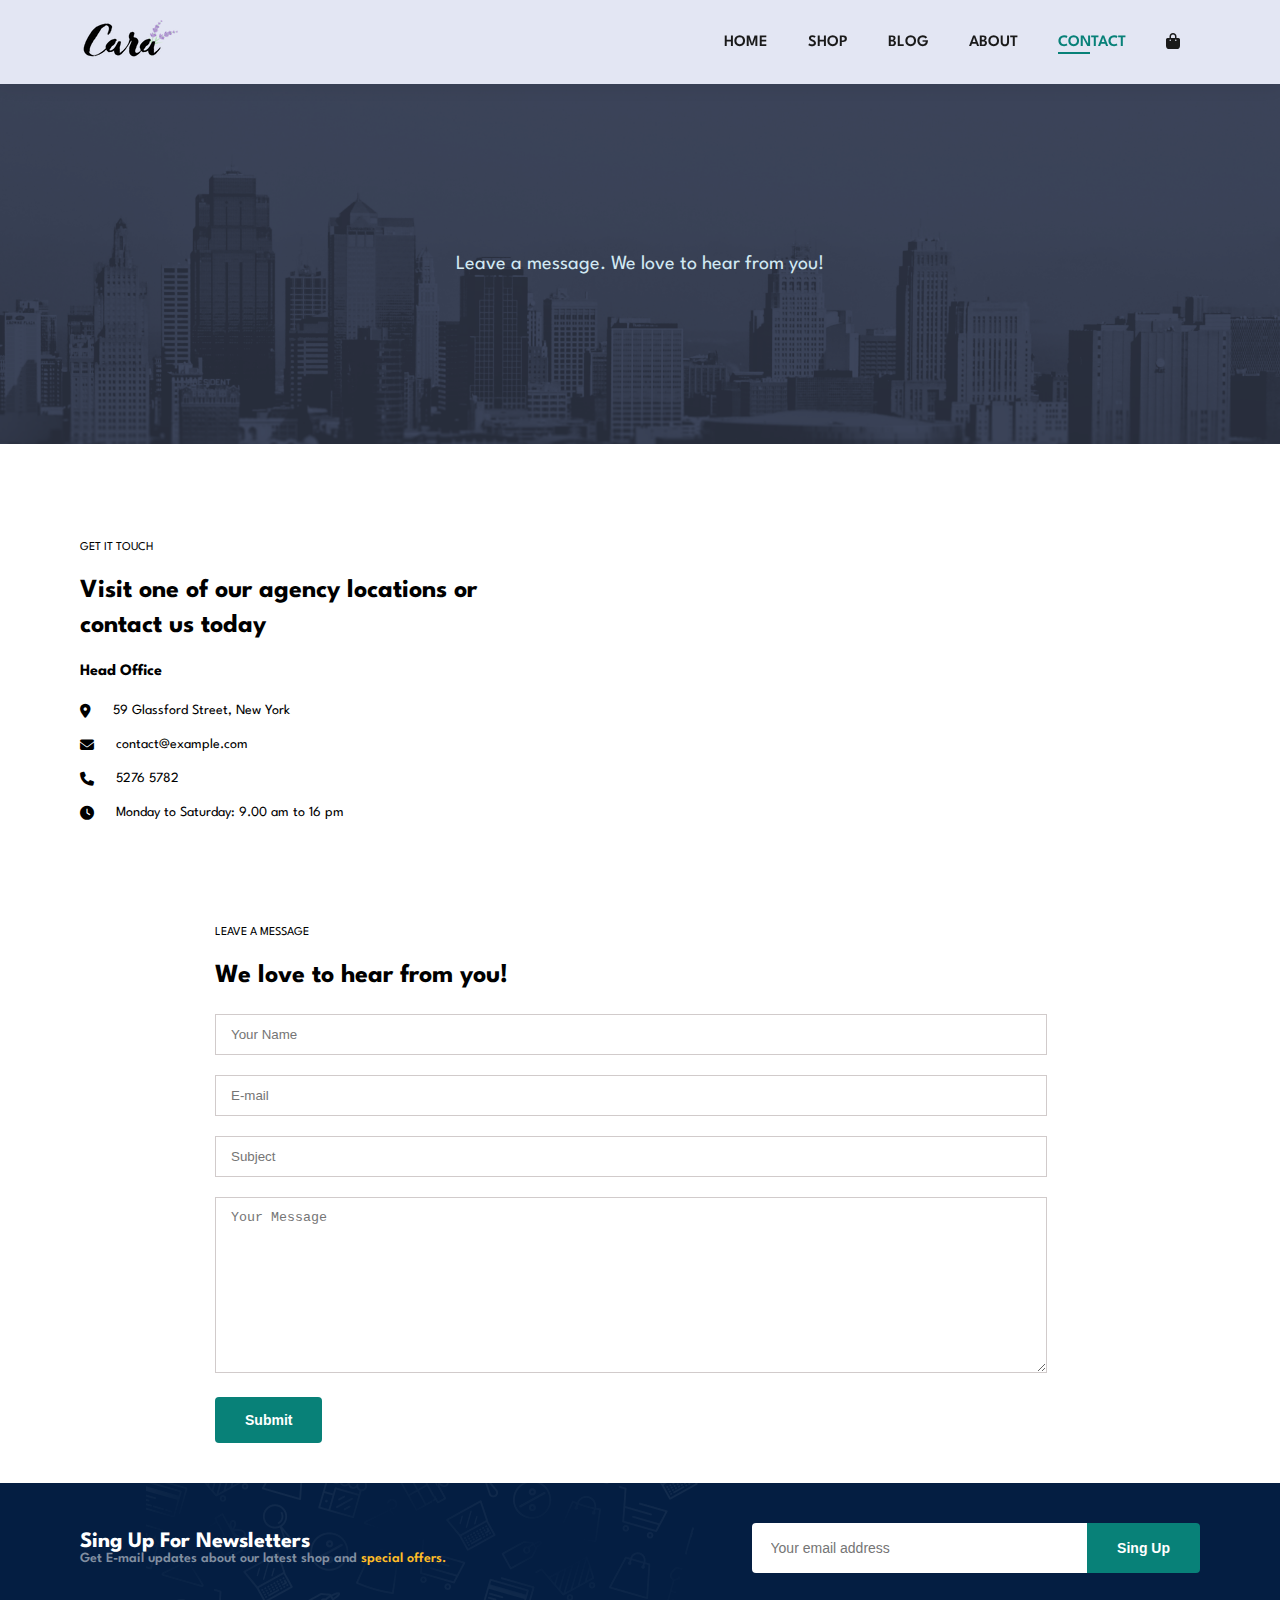
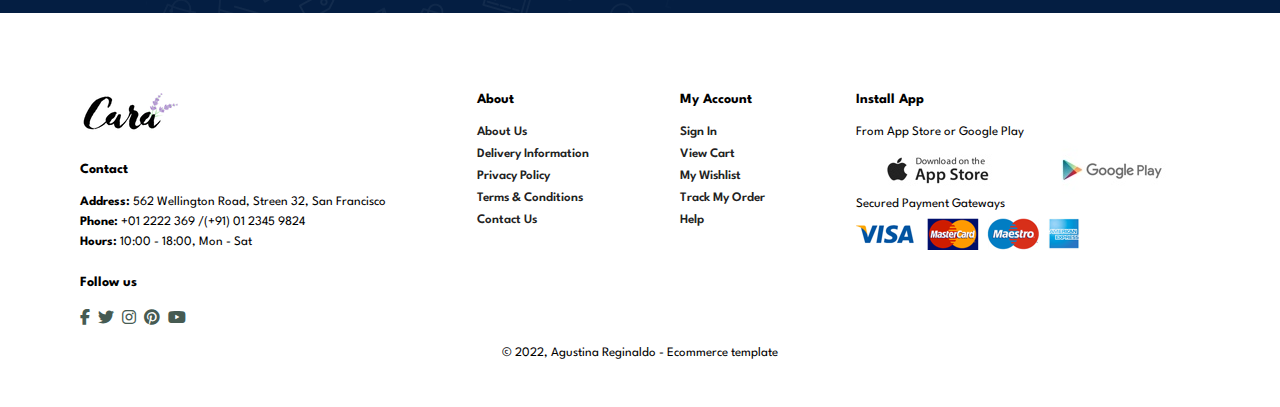
<file: contact.html>
<!DOCTYPE html>
<html lang="en">
<head>
    <meta charset="UTF-8">
    <meta http-equiv="X-UA-Compatible" content="IE=edge">
    <meta name="viewport" content="width=device-width, initial-scale=1.0">
    <title>Contact</title>
    <link rel="stylesheet" href="style.css">
    <link rel="stylesheet" href="https://cdnjs.cloudflare.com/ajax/libs/font-awesome/6.1.2/css/all.min.css">
    <link rel="preconnect" href="https://fonts.googleapis.com">
    <link rel="preconnect" href="https://fonts.gstatic.com" crossorigin>
    <link href="https://fonts.googleapis.com/css2?family=League+Spartan:wght@300&display=swap" rel="stylesheet">
</head>
<body>
    <section id="header" class="header">
        <a href="#"><img src="img/logo.png" alt="" class="logo"></a>
        <div>
            <ul id="navbar" class="navbar">
                <li><a href="index.html">HOME</a></li>
                <li><a href="shop.html">SHOP</a></li>
                <li><a href="blog.html">BLOG</a></li>
                <li><a href="about.html">ABOUT</a></li>
                <li><a href="contact.html" class="active">CONTACT</a></li>
                <li id="lg-bag"><a href="cart.html"><i class="fa-solid fa-bag-shopping"></i></a></li>
                <a href="#" id="close"><i class="fa-solid fa-xmark"></i></a>
            </ul>
        </div>
        <div id="mobile">
            <a href="cart.html"><i class="fa-solid fa-bag-shopping"></i></a>
            <i id="bar" class="fas fa-outdent"></i>
        </div>
    </section>
    <section id="page-header" class="about-header">
        <p>Leave a message. We love to hear from you! </p>
    </section>
   
    <section id="contact-details" class="section-padding">
        <div class="details">
            <span>GET IT TOUCH</span>
            <h2>Visit one of our agency locations or contact us today</h2>
            <h3>Head Office</h3>
            <div>
                <li>
                    <i class="fa-solid fa-location-dot"></i>
                    <p>59 Glassford Street, New York</p>
                </li>
                <li>
                    <i class="fa-solid fa-envelope"></i>
                    <p>contact@example.com</p>
                </li>
                <li>
                    <i class="fa-solid fa-phone"></i>
                    <p>5276 5782</p>
                </li>
                <li>
                    <i class="fa-solid fa-clock"></i>
                    <p>Monday to Saturday: 9.00 am to 16 pm</p>
                </li>
            </div>
        </div>

        <div class="map">
            <iframe src="https://www.google.com/maps/embed?pb=!1m18!1m12!1m3!1d2947.3820615458867!2d-71.11884878520137!3d42.37700684202484!2m3!1f0!2f0!3f0!3m2!1i1024!2i768!4f13.1!3m3!1m2!1s0x89e377427d7f0199%3A0x5937c65cee2427f0!2sHarvard%20University!5e0!3m2!1sen!2sar!4v1661277690238!5m2!1sen!2sar" width="600" height="450" style="border:0;" allowfullscreen="" loading="lazy" referrerpolicy="no-referrer-when-downgrade"></iframe>
        </div>
    </section>

    <section id="form-details">
        <form action="">
            <span>LEAVE A MESSAGE</span>
            <h2>We love to hear from you!</h2>
            <input type="text" placeholder="Your Name">
            <input type="text" placeholder="E-mail">
            <input type="text" placeholder="Subject">
            <textarea name="" id="" cols="30" rows="10" placeholder="Your Message"></textarea>
            <button class="normal">Submit</button>
        </form>
    </section>

    <section id="newsletter" class="section-padding section-margin">
        <div class="newstext">
            <h4>Sing Up For Newsletters</h4>
            <p>Get E-mail updates about our latest shop and <span>special offers.</span></p>
        </div>
        <div class="form">
            <input type="text" placeholder="Your email address">
            <button class="normal">Sing Up</button>
        </div>
    </section>

    <footer class="section-padding">
        <div class="col">
            <img src="img/logo.png" alt="" class="logo">
            <h4>Contact</h4>
            <p><strong>Address:</strong> 562 Wellington Road, Streen 32, San Francisco</p>
            <p><strong>Phone:</strong> +01 2222 369 /(+91) 01 2345 9824</p>
            <p><strong>Hours:</strong> 10:00 - 18:00, Mon - Sat</p>
            <div class="follow">
                <h4>Follow us</h4>
                <div class="icon">
                    <i class="fa-brands fa-facebook-f"></i>
                    <i class="fa-brands fa-twitter"></i>
                    <i class="fa-brands fa-instagram"></i>
                    <i class="fa-brands fa-pinterest"></i>
                    <i class="fa-brands fa-youtube"></i>
                </div>
            </div>
        </div>

        <div class="col">
            <h4>About</h4>
            <a href="#">About Us</a>
            <a href="#">Delivery Information</a>
            <a href="#">Privacy Policy</a>
            <a href="#">Terms & Conditions</a>
            <a href="#">Contact Us</a>
        </div>

        <div class="col">
            <h4>My Account </h4>
            <a href="#">Sign In</a>
            <a href="#">View Cart</a>
            <a href="#">My Wishlist</a>
            <a href="#">Track My Order</a>
            <a href="#">Help</a>
        </div>

        <div class="col-install">
            <h4>Install App</h4>
            <p>From App Store or Google Play</p>
            <div class="row">
                <img src="img/pay/app.jpg" alt="">
                <img src="img/pay/play.jpg" alt="">
            </div>
            <p>Secured Payment Gateways</p>
            <img src="img/pay/pay.png" alt="">
        </div>

        <div class="copyright">
            <p>© 2022, Agustina Reginaldo - Ecommerce template</p>
        </div>
    </footer>
    <script src="script.js"></script>
</body>
</html>
</file>
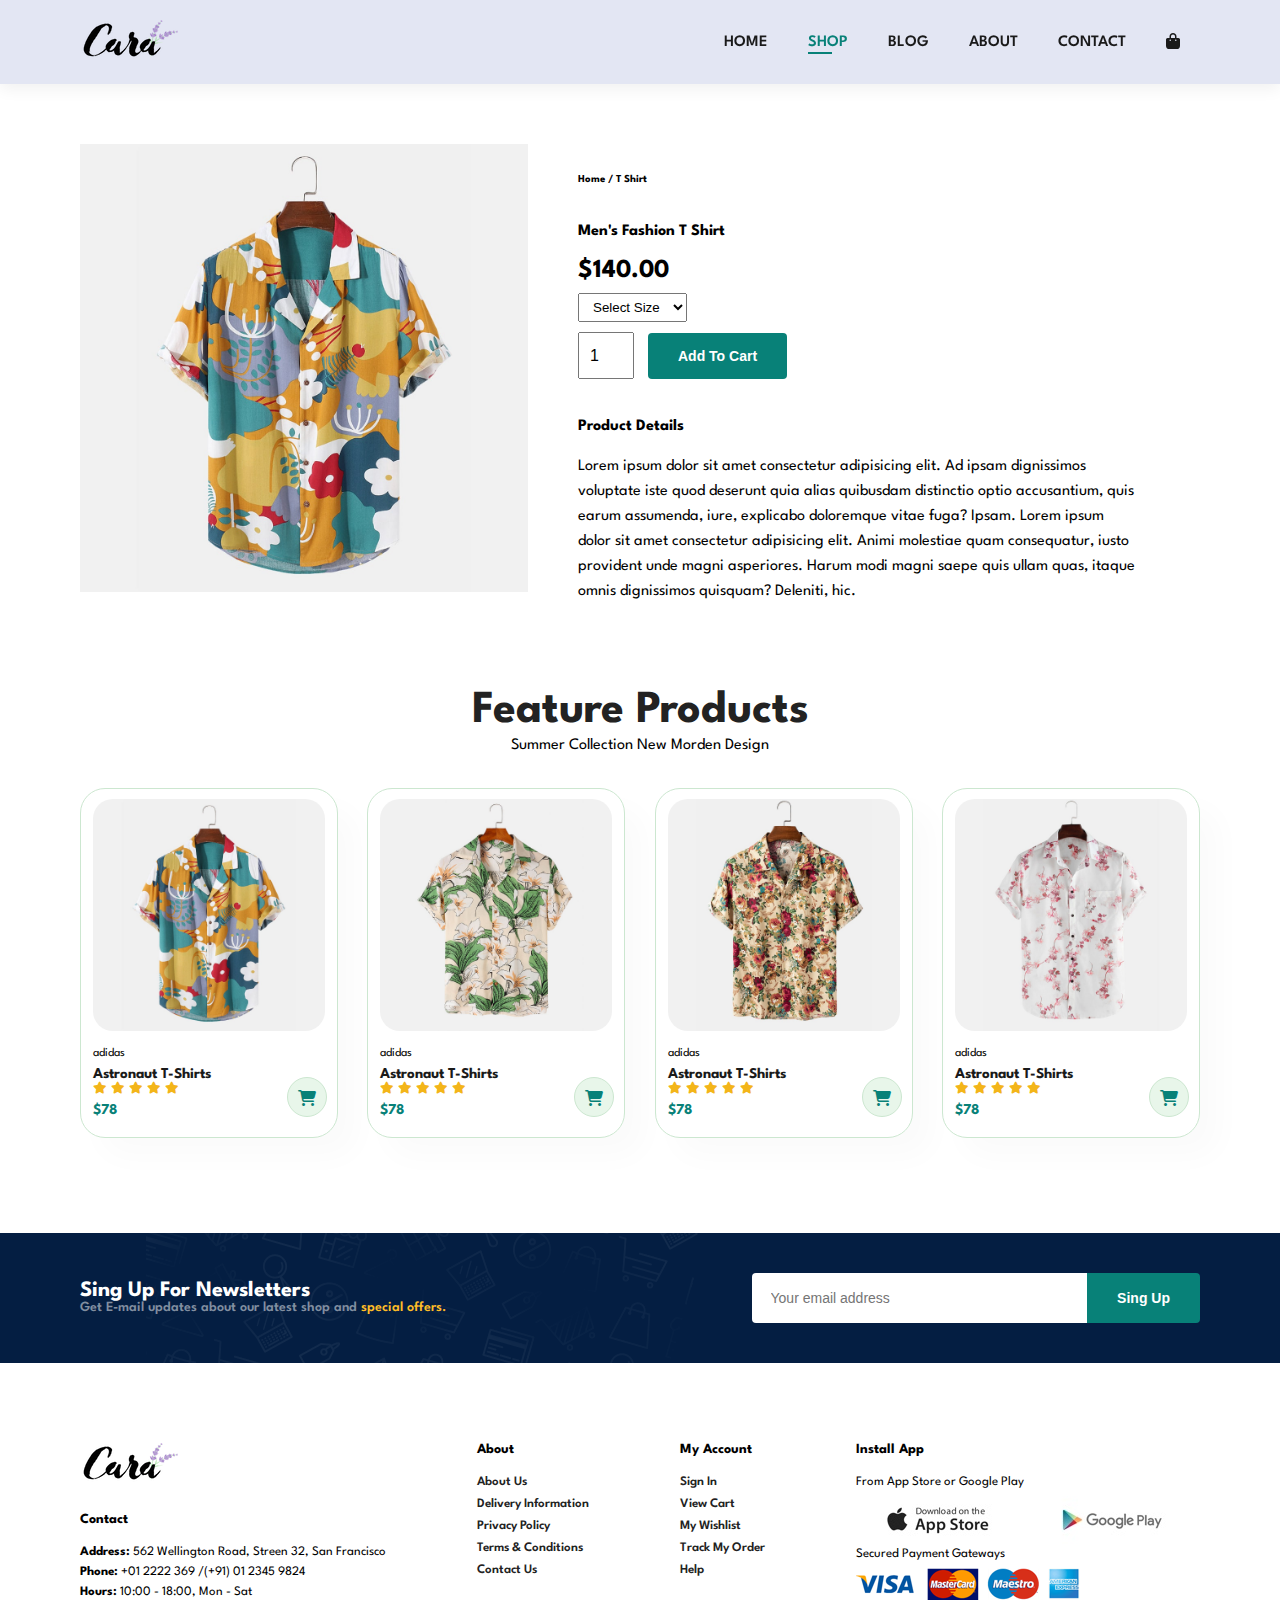
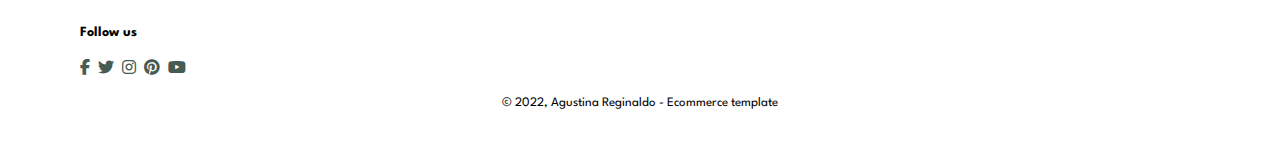
<file: product.html>
<!DOCTYPE html>
<html lang="en">
<head>
    <meta charset="UTF-8">
    <meta http-equiv="X-UA-Compatible" content="IE=edge">
    <meta name="viewport" content="width=device-width, initial-scale=1.0">
    <title>Product</title>
    <link rel="stylesheet" href="style.css">
    <link rel="stylesheet" href="https://cdnjs.cloudflare.com/ajax/libs/font-awesome/6.1.2/css/all.min.css">
    <link rel="preconnect" href="https://fonts.googleapis.com">
    <link rel="preconnect" href="https://fonts.gstatic.com" crossorigin>
    <link href="https://fonts.googleapis.com/css2?family=League+Spartan:wght@300&display=swap" rel="stylesheet">
</head>
<body>
    <section id="header" class="header">
        <a href="#"><img src="img/logo.png" alt="" class="logo"></a>
        <div>
            <ul id="navbar" class="navbar">
                <li><a href="index.html">HOME</a></li>
                <li><a href="shop.html" class="active">SHOP</a></li>
                <li><a href="blog.html">BLOG</a></li>
                <li><a href="about.html">ABOUT</a></li>
                <li><a href="contact.html">CONTACT</a></li>
                <li id="lg-bag"><a href="cart.html"><i class="fa-solid fa-bag-shopping"></i></a></li>
                <a href="#" id="close"><i class="fa-solid fa-xmark"></i></a>
            </ul>
        </div>
        <div id="mobile">
            <a href="cart.html"><i class="fa-solid fa-bag-shopping"></i></a>
            <i id="bar" class="fas fa-outdent"></i>
        </div>
    </section>
    <section id="prodetails" class="section-padding">
        <div class="single-pro-image">
            <img src="img/products/f1.jpg" width="100%" id="mainImg" alt="">
        </div>
        
        <div class="single-pro-details">
            <h6>Home / T Shirt</h6>
            <h4>Men's Fashion T Shirt</h4>
            <h2>$140.00</h2>
            <select>
                <option>Select Size</option>
                <option>XL</option>
                <option>XXL</option>
                <option>Small</option>
                <option>Large</option>
            </select>
            <input type="number" value="1">
            <button class="normal">Add To Cart</button>
            <h4>Product Details</h4>
            <span>Lorem ipsum dolor sit amet consectetur adipisicing elit. Ad ipsam dignissimos voluptate iste quod deserunt quia alias quibusdam distinctio optio accusantium, quis earum assumenda, iure, explicabo doloremque vitae fuga? Ipsam. Lorem ipsum dolor sit amet consectetur adipisicing elit. Animi molestiae quam consequatur, iusto provident unde magni asperiores. Harum modi magni saepe quis ullam quas, itaque omnis dignissimos quisquam? Deleniti, hic. </span>
        </div>
    </section>
    <section id="product1" class="section-padding">
        <h2>Feature Products</h2>
        <p>Summer Collection New Morden Design</p>
        <div class="pro-container">
            <div class="pro">
                <img src="img/products/f1.jpg" alt="">
                <div class="des">
                    <span>adidas</span>
                    <h5>Astronaut T-Shirts</h5>
                    <div class="star">
                        <i class="fas fa-star"></i>
                        <i class="fas fa-star"></i>
                        <i class="fas fa-star"></i>
                        <i class="fas fa-star"></i>
                        <i class="fas fa-star"></i>
                    </div>
                    <h4>$78</h4>
                </div>
                <a href="#"><i class="fa fa-cart-shopping cart"></i></a>
            </div>
            <div class="pro">
                <img src="img/products/f2.jpg" alt="">
                <div class="des">
                    <span>adidas</span>
                    <h5>Astronaut T-Shirts</h5>
                    <div class="star">
                        <i class="fas fa-star"></i>
                        <i class="fas fa-star"></i>
                        <i class="fas fa-star"></i>
                        <i class="fas fa-star"></i>
                        <i class="fas fa-star"></i>
                    </div>
                    <h4>$78</h4>
                </div>
                <a href="#"><i class="fa fa-cart-shopping cart"></i></a>
            </div>
            <div class="pro">
                <img src="img/products/f3.jpg" alt="">
                <div class="des">
                    <span>adidas</span>
                    <h5>Astronaut T-Shirts</h5>
                    <div class="star">
                        <i class="fas fa-star"></i>
                        <i class="fas fa-star"></i>
                        <i class="fas fa-star"></i>
                        <i class="fas fa-star"></i>
                        <i class="fas fa-star"></i>
                    </div>
                    <h4>$78</h4>
                </div>
                <a href="#"><i class="fa fa-cart-shopping cart"></i></a>
            </div>
            <div class="pro">
                <img src="img/products/f4.jpg" alt="">
                <div class="des">
                    <span>adidas</span>
                    <h5>Astronaut T-Shirts</h5>
                    <div class="star">
                        <i class="fas fa-star"></i>
                        <i class="fas fa-star"></i>
                        <i class="fas fa-star"></i>
                        <i class="fas fa-star"></i>
                        <i class="fas fa-star"></i>
                    </div>
                    <h4>$78</h4>
                </div>
                <a href="#"><i class="fa fa-cart-shopping cart"></i></a>
            </div>
    </section>
    
    <section id="newsletter" class="section-padding section-margin">
        <div class="newstext">
            <h4>Sing Up For Newsletters</h4>
            <p>Get E-mail updates about our latest shop and <span>special offers.</span></p>
        </div>
        <div class="form">
            <input type="text" placeholder="Your email address">
            <button class="normal">Sing Up</button>
        </div>
    </section>
    <footer class="section-padding">
        <div class="col">
            <img src="img/logo.png" alt="" class="logo">
            <h4>Contact</h4>
            <p><strong>Address:</strong> 562 Wellington Road, Streen 32, San Francisco</p>
            <p><strong>Phone:</strong> +01 2222 369 /(+91) 01 2345 9824</p>
            <p><strong>Hours:</strong> 10:00 - 18:00, Mon - Sat</p>
            <div class="follow">
                <h4>Follow us</h4>
                <div class="icon">
                    <i class="fa-brands fa-facebook-f"></i>
                    <i class="fa-brands fa-twitter"></i>
                    <i class="fa-brands fa-instagram"></i>
                    <i class="fa-brands fa-pinterest"></i>
                    <i class="fa-brands fa-youtube"></i>
                </div>
            </div>
        </div>

        <div class="col">
            <h4>About</h4>
            <a href="#">About Us</a>
            <a href="#">Delivery Information</a>
            <a href="#">Privacy Policy</a>
            <a href="#">Terms & Conditions</a>
            <a href="#">Contact Us</a>
        </div>

        <div class="col">
            <h4>My Account </h4>
            <a href="#">Sign In</a>
            <a href="#">View Cart</a>
            <a href="#">My Wishlist</a>
            <a href="#">Track My Order</a>
            <a href="#">Help</a>
        </div>

        <div class="col-install">
            <h4>Install App</h4>
            <p>From App Store or Google Play</p>
            <div class="row">
                <img src="img/pay/app.jpg" alt="">
                <img src="img/pay/play.jpg" alt="">
            </div>
            <p>Secured Payment Gateways</p>
            <img src="img/pay/pay.png" alt="">
        </div>

        <div class="copyright">
            <p>© 2022, Agustina Reginaldo - Ecommerce template</p>
        </div>
    </footer>
    <script src="script.js"></script>
</body>
</html>
</file>
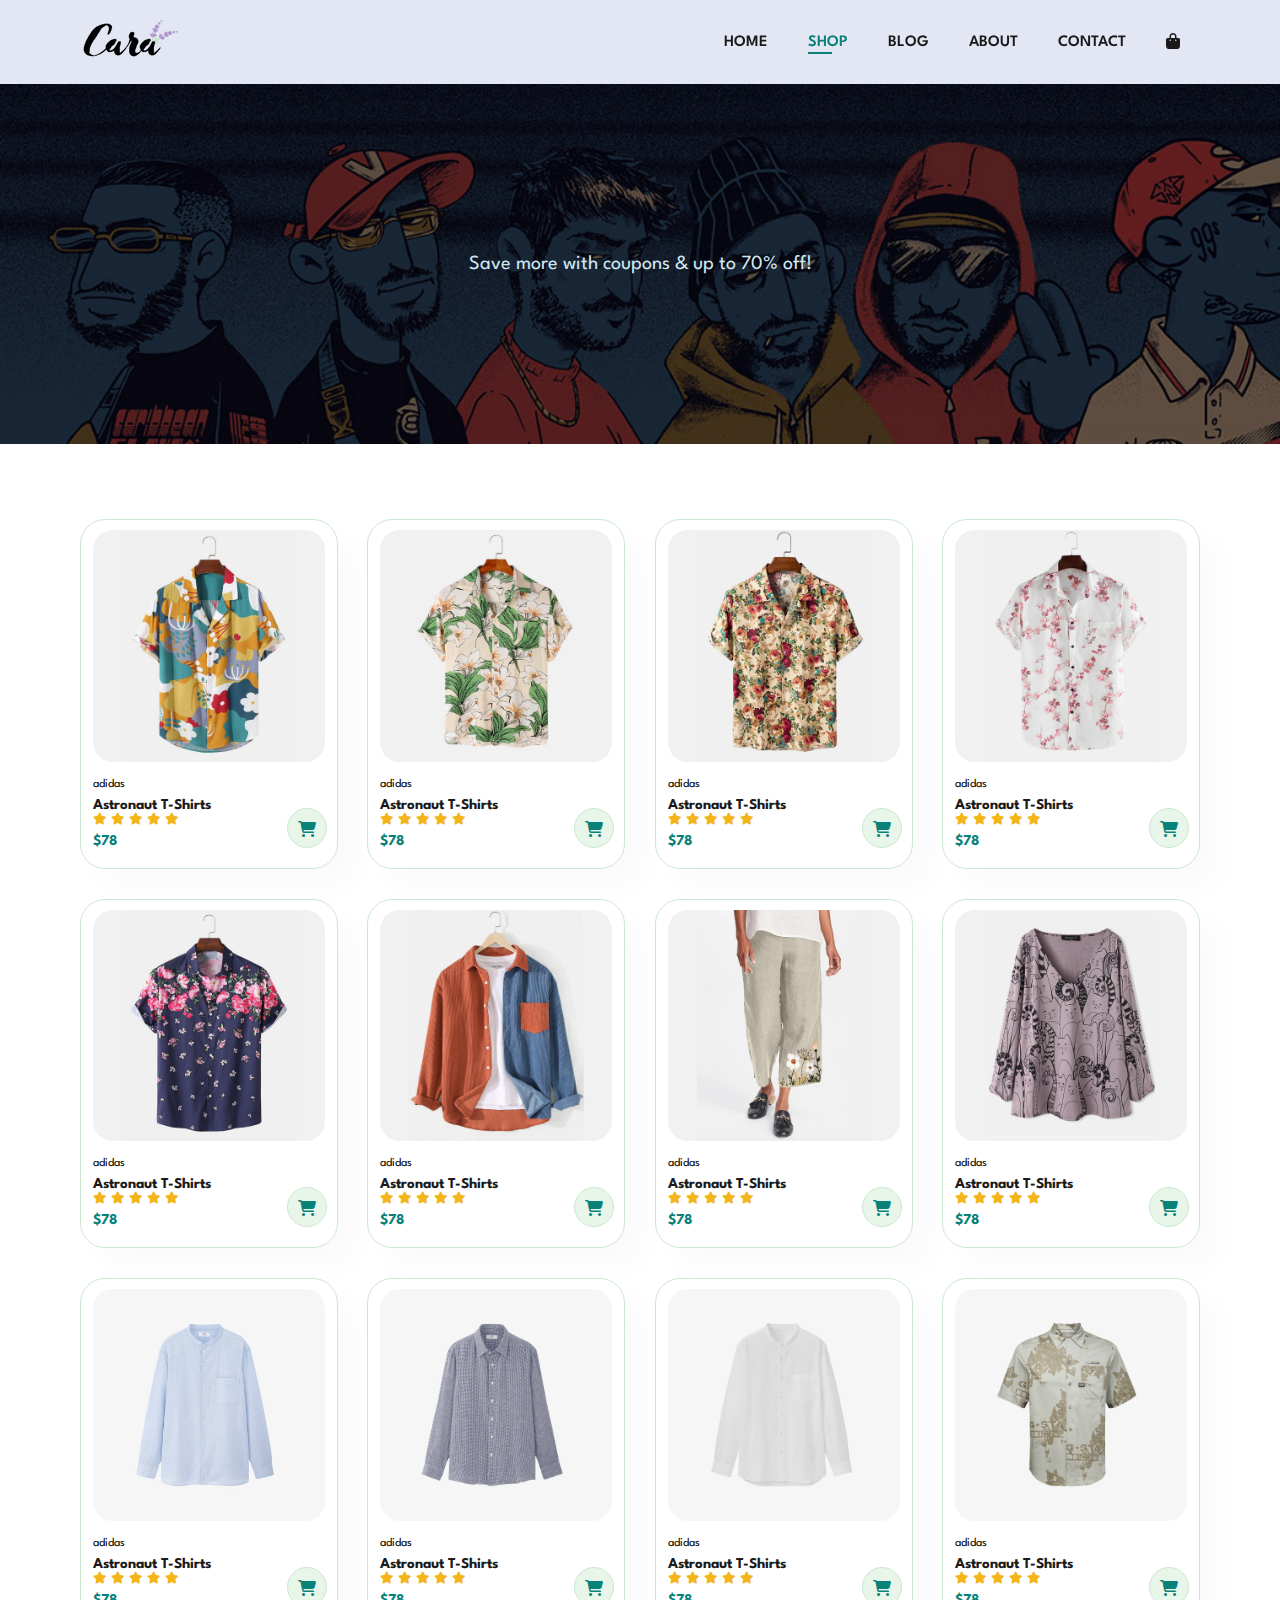
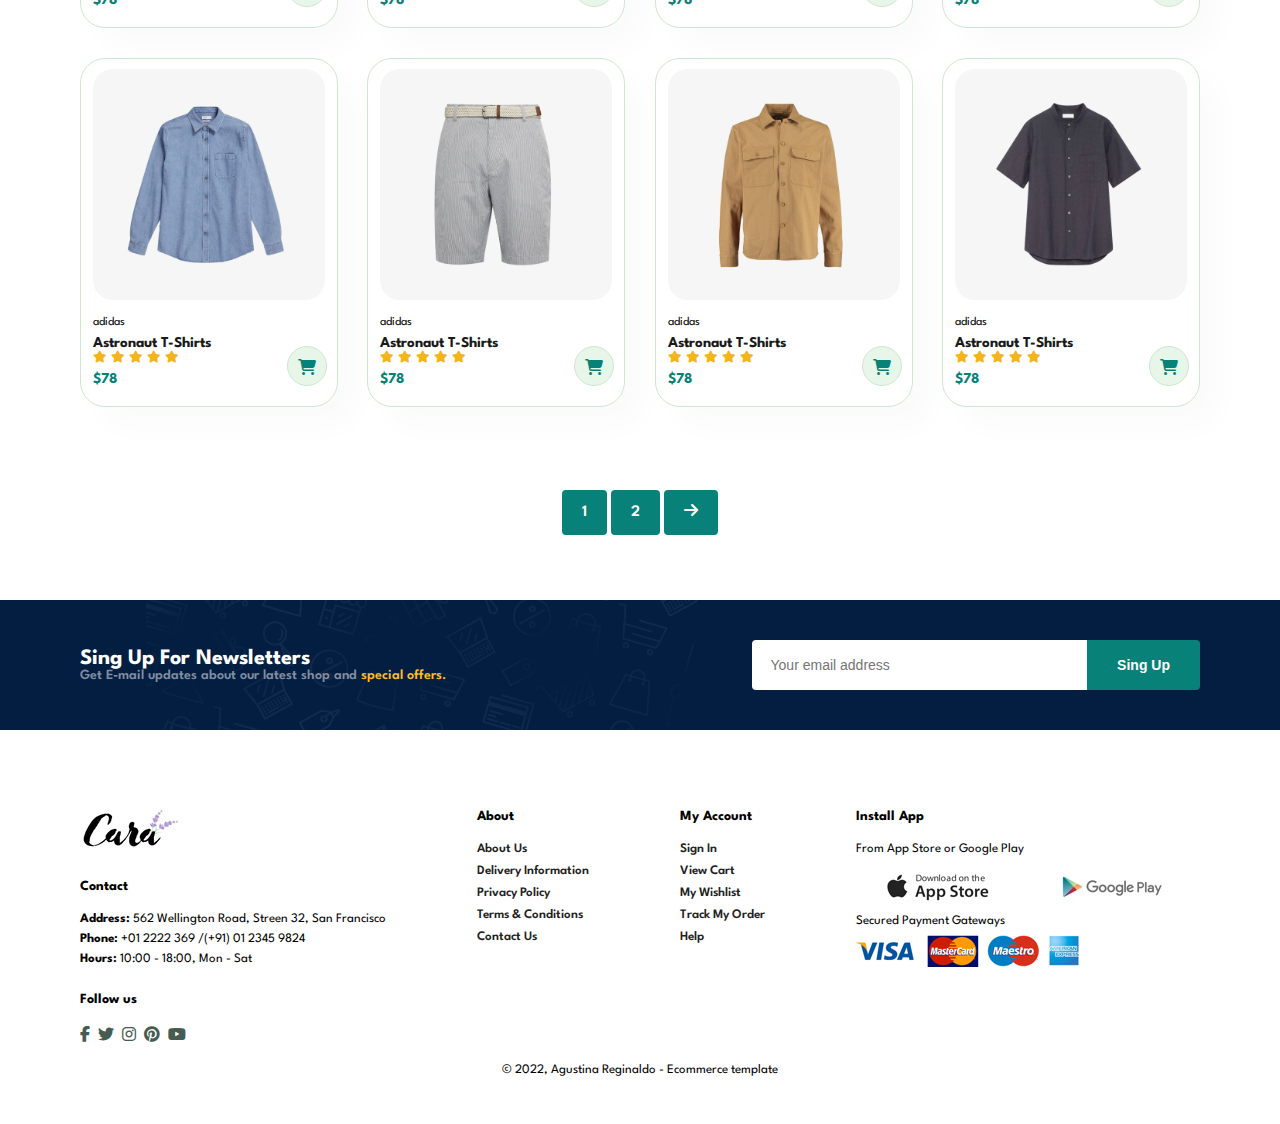
<file: shop.html>
<!DOCTYPE html>
<html lang="en">
<head>
    <meta charset="UTF-8">
    <meta http-equiv="X-UA-Compatible" content="IE=edge">
    <meta name="viewport" content="width=device-width, initial-scale=1.0">
    <title>Shop</title>
    <link rel="stylesheet" href="style.css">
    <link rel="stylesheet" href="https://cdnjs.cloudflare.com/ajax/libs/font-awesome/6.1.2/css/all.min.css">
    <link rel="preconnect" href="https://fonts.googleapis.com">
    <link rel="preconnect" href="https://fonts.gstatic.com" crossorigin>
    <link href="https://fonts.googleapis.com/css2?family=League+Spartan:wght@300&display=swap" rel="stylesheet">
</head>
<body>
    <section id="header" class="header">
        <a href="#"><img src="img/logo.png" alt="" class="logo"></a>
        <div>
            <ul id="navbar" class="navbar">
                <li><a href="index.html">HOME</a></li>
                <li><a href="shop.html" class="active">SHOP</a></li>
                <li><a href="blog.html">BLOG</a></li>
                <li><a href="about.html">ABOUT</a></li>
                <li><a href="contact.html">CONTACT</a></li>
                <li id="lg-bag"><a href="cart.html"><i class="fa-solid fa-bag-shopping"></i></a></li>
                <a href="#" id="close"><i class="fa-solid fa-xmark"></i></a>
            </ul>
        </div>
        <div id="mobile">
            <a href="cart.html"><i class="fa-solid fa-bag-shopping"></i></a>
            <i id="bar" class="fas fa-outdent"></i>
        </div>
    </section>
    <section id="page-header">
        <p>Save more with coupons & up to 70% off!</p>
    </section>
    <section id="product1" class="section-padding">
        <div class="pro-container">
            <div class="pro" onclick="window.location.href='product.html';">
                <img src="img/products/f1.jpg" alt="">
                <div class="des">
                    <span>adidas</span>
                    <h5>Astronaut T-Shirts</h5>
                    <div class="star">
                        <i class="fas fa-star"></i>
                        <i class="fas fa-star"></i>
                        <i class="fas fa-star"></i>
                        <i class="fas fa-star"></i>
                        <i class="fas fa-star"></i>
                    </div>
                    <h4>$78</h4>
                </div>
                <a href="#"><i class="fa fa-cart-shopping cart"></i></a>
            </div>
            <div class="pro">
                <img src="img/products/f2.jpg" alt="">
                <div class="des">
                    <span>adidas</span>
                    <h5>Astronaut T-Shirts</h5>
                    <div class="star">
                        <i class="fas fa-star"></i>
                        <i class="fas fa-star"></i>
                        <i class="fas fa-star"></i>
                        <i class="fas fa-star"></i>
                        <i class="fas fa-star"></i>
                    </div>
                    <h4>$78</h4>
                </div>
                <a href="#"><i class="fa fa-cart-shopping cart"></i></a>
            </div>
            <div class="pro">
                <img src="img/products/f3.jpg" alt="">
                <div class="des">
                    <span>adidas</span>
                    <h5>Astronaut T-Shirts</h5>
                    <div class="star">
                        <i class="fas fa-star"></i>
                        <i class="fas fa-star"></i>
                        <i class="fas fa-star"></i>
                        <i class="fas fa-star"></i>
                        <i class="fas fa-star"></i>
                    </div>
                    <h4>$78</h4>
                </div>
                <a href="#"><i class="fa fa-cart-shopping cart"></i></a>
            </div>
            <div class="pro">
                <img src="img/products/f4.jpg" alt="">
                <div class="des">
                    <span>adidas</span>
                    <h5>Astronaut T-Shirts</h5>
                    <div class="star">
                        <i class="fas fa-star"></i>
                        <i class="fas fa-star"></i>
                        <i class="fas fa-star"></i>
                        <i class="fas fa-star"></i>
                        <i class="fas fa-star"></i>
                    </div>
                    <h4>$78</h4>
                </div>
                <a href="#"><i class="fa fa-cart-shopping cart"></i></a>
            </div>
            <div class="pro">
                <img src="img/products/f5.jpg" alt="">
                <div class="des">
                    <span>adidas</span>
                    <h5>Astronaut T-Shirts</h5>
                    <div class="star">
                        <i class="fas fa-star"></i>
                        <i class="fas fa-star"></i>
                        <i class="fas fa-star"></i>
                        <i class="fas fa-star"></i>
                        <i class="fas fa-star"></i>
                    </div>
                    <h4>$78</h4>
                </div>
                <a href="#"><i class="fa fa-cart-shopping cart"></i></a>
            </div>
            <div class="pro">
                <img src="img/products/f6.jpg" alt="">
                <div class="des">
                    <span>adidas</span>
                    <h5>Astronaut T-Shirts</h5>
                    <div class="star">
                        <i class="fas fa-star"></i>
                        <i class="fas fa-star"></i>
                        <i class="fas fa-star"></i>
                        <i class="fas fa-star"></i>
                        <i class="fas fa-star"></i>
                    </div>
                    <h4>$78</h4>
                </div>
                <a href="#"><i class="fa fa-cart-shopping cart"></i></a>
            </div>
            <div class="pro">
                <img src="img/products/f7.jpg" alt="">
                <div class="des">
                    <span>adidas</span>
                    <h5>Astronaut T-Shirts</h5>
                    <div class="star">
                        <i class="fas fa-star"></i>
                        <i class="fas fa-star"></i>
                        <i class="fas fa-star"></i>
                        <i class="fas fa-star"></i>
                        <i class="fas fa-star"></i>
                    </div>
                    <h4>$78</h4>
                </div>
                <a href="#"><i class="fa fa-cart-shopping cart"></i></a>
            </div>
            <div class="pro">
                <img src="img/products/f8.jpg" alt="">
                <div class="des">
                    <span>adidas</span>
                    <h5>Astronaut T-Shirts</h5>
                    <div class="star">
                        <i class="fas fa-star"></i>
                        <i class="fas fa-star"></i>
                        <i class="fas fa-star"></i>
                        <i class="fas fa-star"></i>
                        <i class="fas fa-star"></i>
                    </div>
                    <h4>$78</h4>
                </div>
                <a href="#"><i class="fa fa-cart-shopping cart"></i></a>
            </div>
            <div class="pro">
                <img src="img/products/n1.jpg" alt="">
                <div class="des">
                    <span>adidas</span>
                    <h5>Astronaut T-Shirts</h5>
                    <div class="star">
                        <i class="fas fa-star"></i>
                        <i class="fas fa-star"></i>
                        <i class="fas fa-star"></i>
                        <i class="fas fa-star"></i>
                        <i class="fas fa-star"></i>
                    </div>
                    <h4>$78</h4>
                </div>
                <a href="#"><i class="fa fa-cart-shopping cart"></i></a>
            </div>
            <div class="pro">
                <img src="img/products/n2.jpg" alt="">
                <div class="des">
                    <span>adidas</span>
                    <h5>Astronaut T-Shirts</h5>
                    <div class="star">
                        <i class="fas fa-star"></i>
                        <i class="fas fa-star"></i>
                        <i class="fas fa-star"></i>
                        <i class="fas fa-star"></i>
                        <i class="fas fa-star"></i>
                    </div>
                    <h4>$78</h4>
                </div>
                <a href="#"><i class="fa fa-cart-shopping cart"></i></a>
            </div>
            <div class="pro">
                <img src="img/products/n3.jpg" alt="">
                <div class="des">
                    <span>adidas</span>
                    <h5>Astronaut T-Shirts</h5>
                    <div class="star">
                        <i class="fas fa-star"></i>
                        <i class="fas fa-star"></i>
                        <i class="fas fa-star"></i>
                        <i class="fas fa-star"></i>
                        <i class="fas fa-star"></i>
                    </div>
                    <h4>$78</h4>
                </div>
                <a href="#"><i class="fa fa-cart-shopping cart"></i></a>
            </div>
            <div class="pro">
                <img src="img/products/n4.jpg" alt="">
                <div class="des">
                    <span>adidas</span>
                    <h5>Astronaut T-Shirts</h5>
                    <div class="star">
                        <i class="fas fa-star"></i>
                        <i class="fas fa-star"></i>
                        <i class="fas fa-star"></i>
                        <i class="fas fa-star"></i>
                        <i class="fas fa-star"></i>
                    </div>
                    <h4>$78</h4>
                </div>
                <a href="#"><i class="fa fa-cart-shopping cart"></i></a>
            </div>
            <div class="pro">
                <img src="img/products/n5.jpg" alt="">
                <div class="des">
                    <span>adidas</span>
                    <h5>Astronaut T-Shirts</h5>
                    <div class="star">
                        <i class="fas fa-star"></i>
                        <i class="fas fa-star"></i>
                        <i class="fas fa-star"></i>
                        <i class="fas fa-star"></i>
                        <i class="fas fa-star"></i>
                    </div>
                    <h4>$78</h4>
                </div>
                <a href="#"><i class="fa fa-cart-shopping cart"></i></a>
            </div>
            <div class="pro">
                <img src="img/products/n6.jpg" alt="">
                <div class="des">
                    <span>adidas</span>
                    <h5>Astronaut T-Shirts</h5>
                    <div class="star">
                        <i class="fas fa-star"></i>
                        <i class="fas fa-star"></i>
                        <i class="fas fa-star"></i>
                        <i class="fas fa-star"></i>
                        <i class="fas fa-star"></i>
                    </div>
                    <h4>$78</h4>
                </div>
                <a href="#"><i class="fa fa-cart-shopping cart"></i></a>
            </div>
            <div class="pro">
                <img src="img/products/n7.jpg" alt="">
                <div class="des">
                    <span>adidas</span>
                    <h5>Astronaut T-Shirts</h5>
                    <div class="star">
                        <i class="fas fa-star"></i>
                        <i class="fas fa-star"></i>
                        <i class="fas fa-star"></i>
                        <i class="fas fa-star"></i>
                        <i class="fas fa-star"></i>
                    </div>
                    <h4>$78</h4>
                </div>
                <a href="#"><i class="fa fa-cart-shopping cart"></i></a>
            </div>
            <div class="pro">
                <img src="img/products/n8.jpg" alt="">
                <div class="des">
                    <span>adidas</span>
                    <h5>Astronaut T-Shirts</h5>
                    <div class="star">
                        <i class="fas fa-star"></i>
                        <i class="fas fa-star"></i>
                        <i class="fas fa-star"></i>
                        <i class="fas fa-star"></i>
                        <i class="fas fa-star"></i>
                    </div>
                    <h4>$78</h4>
                </div>
                <a href="#"><i class="fa fa-cart-shopping cart"></i></a>
            </div>
         </div>
        </div>
    </section>
    <section id="pagination" class="section-padding">
        <a href="#">1</a>
        <a href="#">2</a>
        <a href="#"><i class="fa-solid fa-arrow-right"></i></a>
    </section>
    <section id="newsletter" class="section-padding section-margin">
        <div class="newstext">
            <h4>Sing Up For Newsletters</h4>
            <p>Get E-mail updates about our latest shop and <span>special offers.</span></p>
        </div>
        <div class="form">
            <input type="text" placeholder="Your email address">
            <button class="normal">Sing Up</button>
        </div>
    </section>
    <footer class="section-padding">
        <div class="col">
            <img src="img/logo.png" alt="" class="logo">
            <h4>Contact</h4>
            <p><strong>Address:</strong> 562 Wellington Road, Streen 32, San Francisco</p>
            <p><strong>Phone:</strong> +01 2222 369 /(+91) 01 2345 9824</p>
            <p><strong>Hours:</strong> 10:00 - 18:00, Mon - Sat</p>
            <div class="follow">
                <h4>Follow us</h4>
                <div class="icon">
                    <i class="fa-brands fa-facebook-f"></i>
                    <i class="fa-brands fa-twitter"></i>
                    <i class="fa-brands fa-instagram"></i>
                    <i class="fa-brands fa-pinterest"></i>
                    <i class="fa-brands fa-youtube"></i>
                </div>
            </div>
        </div>

        <div class="col">
            <h4>About</h4>
            <a href="#">About Us</a>
            <a href="#">Delivery Information</a>
            <a href="#">Privacy Policy</a>
            <a href="#">Terms & Conditions</a>
            <a href="#">Contact Us</a>
        </div>

        <div class="col">
            <h4>My Account </h4>
            <a href="#">Sign In</a>
            <a href="#">View Cart</a>
            <a href="#">My Wishlist</a>
            <a href="#">Track My Order</a>
            <a href="#">Help</a>
        </div>

        <div class="col-install">
            <h4>Install App</h4>
            <p>From App Store or Google Play</p>
            <div class="row">
                <img src="img/pay/app.jpg" alt="">
                <img src="img/pay/play.jpg" alt="">
            </div>
            <p>Secured Payment Gateways</p>
            <img src="img/pay/pay.png" alt="">
        </div>

        <div class="copyright">
            <p>© 2022, Agustina Reginaldo - Ecommerce template</p>
        </div>
    </footer>
    <script src="script.js"></script>
</body>
</html>
</file>
<file: style.css>
:root {
    --main-color: #088178;
    --h-color: #222;
    --border-color: #cce7d0;
}
* {
    margin: 0;
    padding: 0;
    box-sizing: border-box;
}
body {
    font-family: 'League Spartan', sans-serif;
}
a {
    text-decoration: none;
    font-size: 16px;
    font-weight: 600;
    color: #1a1a1a;
    transition: 0.3s ease;
    -webkit-transition: 0.3s ease;
    -moz-transition: 0.3s ease;
    -ms-transition: 0.3s ease;
    -o-transition: 0.3s ease;
}
a:hover,
a.active { /* cuando el usuario este dentro de ese enlace de la página */
    color: var(--main-color);
}
a.active::after, 
a:hover::after { /* efecto de subrayado */
    content: ""; /* se usa content cada vez que usamos after y se deja vacío */
    width: 30%;
    height: 2px;
    background: var(--main-color);
    position: absolute; /* agregamos la posicion relativa en nuestro elemento principal (li) */
    bottom: -4px;
    left: 20px;
}
#mobile { 
    display: none; /* para que el menu hamburguesa no se muestre en la version escritorio */
    align-items: center;
}
#close {
    display: none; /* para que el boton de X no se muestre en version escritorio */
}
ul {
    list-style: none;
}
li {
    padding: 0 20px;
    position: relative;
}
.section-padding {
    padding: 40px 80px;
}
.section-margin {
    margin: 40px 0;
}

.header {
    display: flex;
    align-items: center;
    justify-content: space-between;
    padding: 20px 80px;
    background: #E3E6F3;
    box-shadow: 0 5px 15px rgba(0, 0, 0, 0.06);
    z-index: 999; /* permite ver la sombra */
    position: sticky; /* hace que el header siempre este en la parte de arriba y no se mueva */
    top: 0;
    left: 0;
}
.navbar {
    display: flex;
    align-items: center;
    justify-content: center;
    
}

.hero {
    background-image: url("img/hero.png");
    height: 90vh;
    background-position: top 25% right 0; /* centrar imagen de fondo */
    background-size: cover;
    padding: 0 80px;
    display: flex;
    flex-direction: column;
    align-items: flex-start;
    justify-content: center;
}
.hero h4 {
    font-size: 20px;
    color: var(--h-color);
    padding-bottom: 15px;
}
.hero h2 {
    font-size: 46px;
    line-height: 54px;
    color: var(--h-color);
}
.hero h1 {
    color: var(--main-color);
    font-size: 50px;
    line-height: 64%;
}
.hero p {
    font-size: 16px;
    color: #465b52;
    margin: 15px 0 20px 0;
}
.hero button {
    background-image: url("img/button.png");
    background-color: transparent;
    color: var(--main-color);
    border: 0;
    padding: 14px 80px 14px 65px;
    background-repeat: no-repeat;
    cursor: pointer;
    font-weight: 700;
    font-size: 15px;
}

#feature {
    display: flex;
    align-items: center;
    justify-content: space-between;
    flex-wrap: wrap;
}
#feature .fe-box {
    width: 180px;
    text-align: center;
    padding: 25px 15px;
    box-shadow: 20px 20px 34px rgba(0, 0, 0, 0.03);
    border: 1px solid var(--border-color); /*cuadrado al rededor de imagne*/
    border-radius: 4px;
    margin: 15px 0;
    
}
#feature .fe-box:hover {
    box-shadow: 10px 10px 54px rgba(70, 62, 211, 0.01);
}
.fe-box h6 {
    font-weight: 700;
    font-size: 12px;
    padding: 9px 8px 6px 8px;
    line-height: 1;
    border-radius: 4px;
    color: var(--main-color);
    background-color: #fddde4;
    display: inline-block; /* para que se adapte al tamaño del texto y no tome todo el box */
}
.fe-box:nth-child(2) h6 { /* hacemos cambios en el segundo cuadrado, o sea en el h6 del segundo cuadrado y asi */
    background-color: #cdebbc;
}
.fe-box:nth-child(3) h6 { /* hacemos cambios en el segundo cuadrado */
    background-color: #d1e8f2;
}
.fe-box:nth-child(4) h6 { /* hacemos cambios en el segundo cuadrado */
    background-color: #cdd4f8;
}
.fe-box:nth-child(5) h6 { /* hacemos cambios en el segundo cuadrado */
    background-color: #f6dbf6;
}
.fe-box:nth-child(6) h6 { /* hacemos cambios en el segundo cuadrado */
    background-color: #fff2e5;
}
#feature .fe-box img {
    width: 100%;
    margin-bottom: 10px;
}


#product1 {
    text-align: center;
}
.pro-container {
    display: flex;
    justify-content: space-between;
    padding-top: 20px;
    flex-wrap: wrap; /* salto de linea, para que no queden todos uno al lado del otro. En este caso hace que hayan 4, y despues abajo otros 4 y asi */
}
#product1 h2 {
    font-size: 46px;
    line-height: 54px;
    color: var(--h-color);
}
#product1 .pro {
    width: 23%;
    min-width: 250px;
    padding: 10px 12px;
    border: 1px solid var(--border-color);
    border-radius: 25px;
    cursor: pointer;
    box-shadow: 20px 20px 30px rgba(0, 0, 0, 0.02);
    margin: 15px 0;
    transition: 0.2 ease;
    position: relative;
}
#product1 .pro:hover {
    box-shadow: 20px 20px 30px rgba(0, 0, 0, 0.06);
}
#product1 .pro img {
    width: 100%;
    border-radius: 20px;
}
.des {
    text-align: start;
    padding: 10px 0;
} 
.des span {
    color: #060603;
    font-size: 12px;
}
.pro .des h5 {
    padding-top: 7px;
    color: #1a1a1a;
    font-size: 15px;
}
.pro .des i {
    font-size: 12px;
    color: rgb(243, 181, 25);
}
.pro .des h4 {
    padding-top: 7px;
    font-size: 15px;
    font-weight: 700;
    color: var(--main-color);
}
.pro .cart {
    width: 40px;
    height: 40px;
    line-height: 40px;
    border-radius: 50px;
    background-color: #e8f6ea;
    color: var(--main-color);
    border: 1px solid var(--border-color);
    position: absolute;
    bottom: 20px;
    right: 10px;
}

#banner {
    display: flex;
    flex-direction: column;
    justify-content: center;
    align-items: center;
    text-align: center;
    background-image: url("img/banner/b2.jpg");
    width: 100%;
    height: 40vh;
    background-size: cover;
    background-position: center;
}
#banner h4 {
    color: #fff;
    font-size: 16px;
}
#banner h2 {
    color: #fff;
    font-size: 30px;
    padding: 10px 0;
}
#banner h2 span {
    color: #ef3636;
}
button.normal {
    font-size: 14px;
    font-weight: 600;
    padding: 15px 30px;
    color: #000;
    background-color: #fff;
    border-radius: 4px;
    cursor: pointer;
    border: none;
    transition: 0.2s;
}
#banner button:hover {
    background-color: var(--main-color);
    color: #fff;
}

#sm-banner {
    display: flex;
    justify-content: space-between;
    flex-wrap: wrap;
}
#sm-banner .banner-box {
    display: flex;
    flex-direction: column;
    justify-content: center;
    align-items: flex-start;
    text-align: center;
    background-image: url("img/banner/b17.jpg");
    min-width: 580px;
    height: 50vh;
    background-size: cover;
    background-position: center;
    padding: 30px;
}
#sm-banner .banner-box2 {
    background-image: url("img/banner/b10.jpg");
}
#sm-banner h4 {
    color: #fff;
    font-size: 28px;
    font-weight: 800;
}
#sm-banner span {
    color: #fff;
    font-size: 14px;
    font-weight: 500;
    padding-bottom: 15px;
}
button.white {
    font-size: 13px;
    font-weight: 600;
    padding: 11px 18px;
    color: #fff;
    background-color: transparent;
    cursor: pointer;
    border: 1px solid #fff;
    outline: none;
    transition: 0.2s;
}
#sm-banner .banner-box:hover button {
    background: var(--main-color);
    border: 1px solid var(--main-color);
}

#banner3 {
    display: flex;
    justify-content: space-between;
    flex-wrap: wrap;
    padding: 0 80px;
}
#banner3 .banner-box {
    display: flex;
    flex-direction: column;
    justify-content: center;
    align-items: flex-start;
    text-align: center;
    background-image: url("img/banner/b7.jpg");
    min-width: 30%;
    height: 30vh;
    background-size: cover;
    background-position: center;
    padding: 20px;
    margin-bottom: 20px;
}   
#banner3 .banner-box2 {
    background-image: url("img/banner/b4.jpg");
}
#banner3 .banner-box3 {
    background-image: url("img/banner/b18.jpg");
}
#banner3 h2 {
    color: #fff;
    font-weight: 900;
    font-size: 22px;
}
#banner3 h3 {
    color: #ec544e;
    font-weight: 900;
    font-size: 15px;
}

#newsletter {
    display: flex;
    justify-content: space-between;
    flex-wrap: wrap;
    align-items: center;
    background-image: url("img/banner/b14.png");
    background-repeat: no-repeat;
    background-position: 20% 30%;
    background-color: #041e42;
}
#newsletter h4 {
    font-size: 22px;
    font-weight: 700;
    color: #fff;

}
#newsletter p {
    font-size: 14px;
    font-weight: 600;
    color: #818ea0;   
}
#newsletter p span {
    color: #ffbd27;   
}
#newsletter .form {
    display: flex;
    width: 40%;
}
#newsletter input {
    height: 3.125rem;
    padding: 0 1.25em;
    font-size: 14px;
    width: 100%;
    border: 1px solid transparent;
    border-radius: 4px;
    outline: none;
    border-top-right-radius: 0;
    border-bottom-right-radius: 0;
}
#newsletter button {
    background-color: var(--main-color);
    color: #fff;
    white-space: nowrap;
    border-top-left-radius: 0;
    border-bottom-left-radius: 0;
}

footer {
    display: flex;
    flex-wrap: wrap;
    justify-content: space-between;
}
footer .col {
    display: flex;
    flex-direction: column;
    align-items: flex-start;
    margin-bottom: 20px;
}
footer .logo {
    margin-bottom: 30px;
}
footer h4 {
    font-size: 14px;
    padding-bottom: 20px;
}
footer p {
    font-size: 13px;
    margin: 0 0 8px 0;
}
footer a {
    font-size: 13px;
    margin-bottom: 10px;
    color: var(--h-color);
}
footer .follow {
    margin-top: 20px;
}
footer .follow i {
    color: #465b52;
    padding-right: 4px;
    cursor: pointer;
}
footer .follow i:hover,
footer a:hover {
    color: var(--main-color);

}
footer .install .row img {
    border: 1px solid var(--main-color);
    border-radius: 6px;
}
footer .install img {
    margin: 10px 0 15px 0;
}
footer .copyright {
    width: 100%;
    text-align: center;
}

/* SHOP */
#page-header {
    background-image: url("img/banner/b1.jpg");
    width: 100%;
    height: 40vh;
    background-size: cover;
    display: flex;
    justify-content: center;
    text-align: center;
    flex-direction: column;
    color: #d1e8f2;
    padding: 14px;
    font-size: 20px;
}
#pagination {
    text-align: center;
}
#pagination a {
    background-color: var(--main-color);
    padding: 15px 20px;
    border-radius: 4px;
    color: #fff;
    font-weight: 600;
}
#pagination a i {
    font-size: 16px;
    font-weight: 600;
}

/* SINGLE PRODUCT */ 
#prodetails {
    display: flex;
    margin-top: 20px;
}
#prodetails .single-pro-image {
    width: 40%;
    margin-right: 50px;
}
#prodetails .single-pro-details {
    width: 50%;
    padding-top: 30px;
}
#prodetails .single-pro-details select {
    margin: 10px 0;
}
#prodetails .single-pro-details h4 {
    padding: 40px 0 20px 0;
}
#prodetails .single-pro-details h2 {
    font-size: 26px;
}
#prodetails .single-pro-details select {
    display: block;
    padding: 5px 10px;
    margin-bottom: 10px;
}
#prodetails .single-pro-details input {
    width: 10%;
    height: 47px;
    padding-left: 10px;
    font-size: 16px;
    margin-right: 10px;
}
#prodetails .single-pro-details input:focus {
    outline: none;
}
#prodetails .single-pro-details button {
    background-color: var(--main-color);
    color: #fff;
}
#prodetails .single-pro-details span {
    line-height: 25px;
}

/* BLOG */

#page-header.blog-header {
    background-image: url("img/banner/b19.jpg");
}
#blog {
    padding: 150px 150px 0 150px;
}
#blog .blog-box {
    display: flex;
    align-items: center;
    width: 100%;
    position: relative;
    padding-bottom: 90px;
}
#blog .blog-img {
    width: 50%;
    margin-right: 40px;
}
#blog img {
    width: 100%;
    height: 300px;
    object-fit: cover;
}
#blog .blog-details {
    width: 50%;
}
#blog.blog-details a {
    text-decoration: none;
    font-size: 11px;
    color: black;
    font-weight: 700;
    position: relative;
    transition: 0.3s;
}
#blog.blog-details a::after {
    content: "";
    width: 50%;
    height: 1px;
    background-color: black;
    position: absolute;
    top: 4px;
    right: -60px;
}
#blog.blog-details a:hover {
    color: var(--main-color);
}
#blog.blog-details a:hover::after {
    background-color: var(--main-color);
}
#blog .blog-box h1 {
    position: absolute;
    top: -40px;
    left: 0;
    font-size: 70px;
    font-weight: 700;
    color: #818ea0;
    z-index: -9; /* queda por detras de la imagen */
}

/* ABOUT */
#page-header.about-header {
    background-image: url("img/about/banner.png");
}
#about-head {
    display: flex;
    align-items: center;
}
#about-head img {
    width: 50%;
    height: auto;
}
#about-head div {
    padding-left: 40px;
}
#about-app {
    text-align: center;
}
#about-app .video {
    width: 70%;
    height: 100%;
    margin: 30px auto 0 auto;
} 
#about-app .video video {
    width: 100%;
    height: 100%;
    border-radius: 20px;
}

/* CONTACT */
#contact-details {
    display: flex;
    align-items: center;
    justify-content: space-between;
}
#contact-details .details {
    width: 40%;
}
#contact-details .details span,
#form-details form span {
    font-size: 12px;
}
#contact-details .details h2,
#form-details form h2 {
    font-size: 26px;
    line-height: 35px;
    padding: 20px 0;
}
#contact-details .details h3 {
    font-size: 16px;
    padding-bottom: 15px;
}
#contact-details .details li {
    list-style: none;
    display: flex;
    padding: 10px 0;
}
#contact-details .details li i {
    font-size: 14px;
    padding-right: 22px;
}
#contact-details .details li p {
    margin: 0;
    font-size: 14px;
}
#contact-details .map {
    width: 55%;
    height: 400px;
}
#contact-details .map iframe {
    width: 100%;
    height: 100%;
}
#form-details form {
    width: 65%;
    align-items: center;
    justify-content: center;
    margin-left: 215px;
}
#form-details form input,
#form-details form textarea {
    width: 100%;
    padding: 12px 15px;
    outline: none;
    margin-bottom: 20px;
    border: 1px solid #d1cbcb;
}
#form-details form button {
    background-color: var(--main-color);
    color: #fff;
}

/* CART */
#cart {
    overflow-x: auto; /* hace que sea deslizante */
}
#cart table {
    width: 100%;
    border-collapse: collapse;
    table-layout: fixed;
    white-space: nowrap;
}
#cart table img {
    width: 70%;
}
#cart table td:nth-child(1) {
    width: 100%;
    text-align: center;
}
#cart table td:nth-child(2) {
    width: 150%;
    text-align: center;
}
#cart table td:nth-child(3) {
    width: 250%;
    text-align: center;
}
#cart table td:nth-child(4),
#cart table td:nth-child(5),
#cart table td:nth-child(6) {
    width: 150%;
    text-align: center;
}
#cart table td:nth-child(5) input {
    width: 70%;
    padding: 10px 5px 10px 15px;
}
#cart table thead {
    border: 1px solid #e2e9e1;
    border-left: none;
    border-right: none;
}
#cart table thead td {
    font-weight: 700;
    text-transform: uppercase;
    font-size: 13px;
    padding: 18px 0;
}
#cart table tbody tr td {
    padding-top: 15px;
}
#cart table tbody td {
    font-size: 13px;
}
#cart-add {
    display: flex;
    flex-wrap: wrap;
    justify-content: space-between;
}
#coupon {
    width: 50%;
    margin-bottom: 30px;
}
#coupon h3,
#subtotal h3 {
    padding-bottom: 15px;
}

#coupon input {
    padding: 10px 20px;
    outline: none;
    width: 60%;
    margin-right: 10px;
    border: 1px solid #e2e9e1;
}
#coupon button,
#subtotal button {
    background-color: var(--main-color);
    color: #fff;
    padding: 12px 20px;
}
#subtotal {
    width: 50%;
    margin-bottom: 30px;
    border: 1px solid #e2e9e1;
    padding: 30px;
}
#subtotal table {
    border-collapse: collapse;
    width: 100%;
    margin-bottom: 20px;
}
#subtotal table td {
    width: 50%;
    border: 1px solid #e2e9e1;
    padding: 10px;
    font-size: 13px;
}




@media (max-width: 799px) {
    .section-padding {
        padding: 40px 40px;
    }
    .navbar {
        display: flex;
        flex-direction: column;
        align-items: flex-start;
        justify-content: flex-start;
        position: fixed;
        top: 0px;
        right:-300px;/*oculto elmenu, esto sirve para cuando hagamos el menu hamburguesa*/
        height: 100vh;
        width: 300px;
        background-color: #E3E6F3;
        box-shadow: 0 40px 60px rgba(0, 0, 0, 0.01);
        padding: 80px 0 0 10px;
        transition: 0.3s; /* hace que el menu hamburguesa aparezca lento y no de golpe */
}
    #navbar.active { /* hace que en javascript podamos mostrar el menu hamburguesa */
        right: 0px;
    }
    .navbar li {
        margin-bottom: 25px;
    }
    #mobile { 
        display: flex; /* hacemos que el menu hamburguesa se vea en la version mobile */
        align-items: center;
    }
    #mobile i {
        color: #1a1a1a;
        font-size: 24px;
        padding-left: 20px;
    }
    #close {
        display: initial; /* para poder ver el boton X */
        position: absolute;
        top: 30px;
        left: 30px;
        color: var(--h-color);
        font-size: 24px;
    }
    #lg-bag { /* para que la bolsa de compra no aparezca dentro del menu hamb */
        display: none;
    }
    #hero {
        height: 70vh;
        padding: 0 80px;
        background-position: top 30% right 30%;
    }
    #feature {
        justify-content: center;
    }
    #feature .fe-box {
        margin: 15px 15px;
    }
    #product1 .pro-container {
        justify-content: center;
    }
    #product1 .pro {
        margin: 15px;
    }
    #banner {
        height: 20vh;
    }
    #sm-banner .banner-box {
        min-width: 100%;
        height: 30vh;
    }
    #banner3 {
        padding: 0 40px;
    }
    #banner3 .banner-box {
        width: 28%;
    }
    #newsletter .form {
        width: 70%;
    }

    /* CONTACT */
    #form-details {
        padding: 40px;
    }
    #form-details form {
        width: 100%;
        margin-left: 0px;
    }
}

@media (max-width: 477px) {
    .section-padding {
        padding: 20px;
    }
    #header {
        padding: 10px 30px;
    }
    h1 {
        font-size: 38px;
    }
    h2 {
        font-size: 32px;
    }
    #hero {
        padding: 0 20px;
        background-position: 55%;
    }
    #feature {
        justify-content: space-between;
    }
    #feature .fe-box {
        width: 155px;
        margin: 0 0 15px 0;
    }
    #product1 .pro {
        width: 100%;
    }
    #banner {
        height: 40vh;
    }
    #sm-banner .banner-box {
        height: 40vh;
    }
    #sm-banner .banner-box2 {
        margin-top: 20px;
    }
    #banner3 {
        padding: 0 20px;
    }
    #banner3 .banner-box {
        width: 100%;
    }
    #newsletter {
        padding: 40px 20px;
    }
    #newsletter .form {
        width: 100%;
    }
    footer .copyright {
        text-align: start;
    }

    /* SINGLE PRODUCT */ 
    #prodetails {
        display: flex;
        flex-direction: column;
    }
    #prodetails .single-pro-image {
        width: 100%;
        margin-right: 0px;
    }
    #prodetails .single-pro-details {
        width: 100%;
    }

    /* BLOG */
    #blog {
        padding: 100px 20px 0 20px;
    }
    #blog .blog-box {
        display: flex;
        flex-direction: column;
        align-items: flex-start;
    }
    #blog .blog-img {
        width: 100%;
        margin-right: 0px;
        margin-bottom: 30px;
    }
    #blog .blog-details {
        width: 100%;
    }
    /* ABOUT */
    #about-head {
        flex-direction: column;
    }
    #about-head img {
        width: 100%;
        margin-bottom: 20px;
    }
    #about-head div {
        padding-left: 0px;
    }
    #about-app .video {
        width: 100%;
    }

    /* CONTACT */
    #contact-details {
        flex-direction: column;
    }
    #contact-details .details {
        width: 100%;
        margin-bottom: 30px;
    }
    #contact-details .map {
        width: 100%;
    }

    /* CART */
    #cart-add {
        flex-direction: column;
    }
    #coupon {
        width: 100%;
    }
    #subtotal {
        width: 100%;
        padding: 20px;
    }
}
</file>
